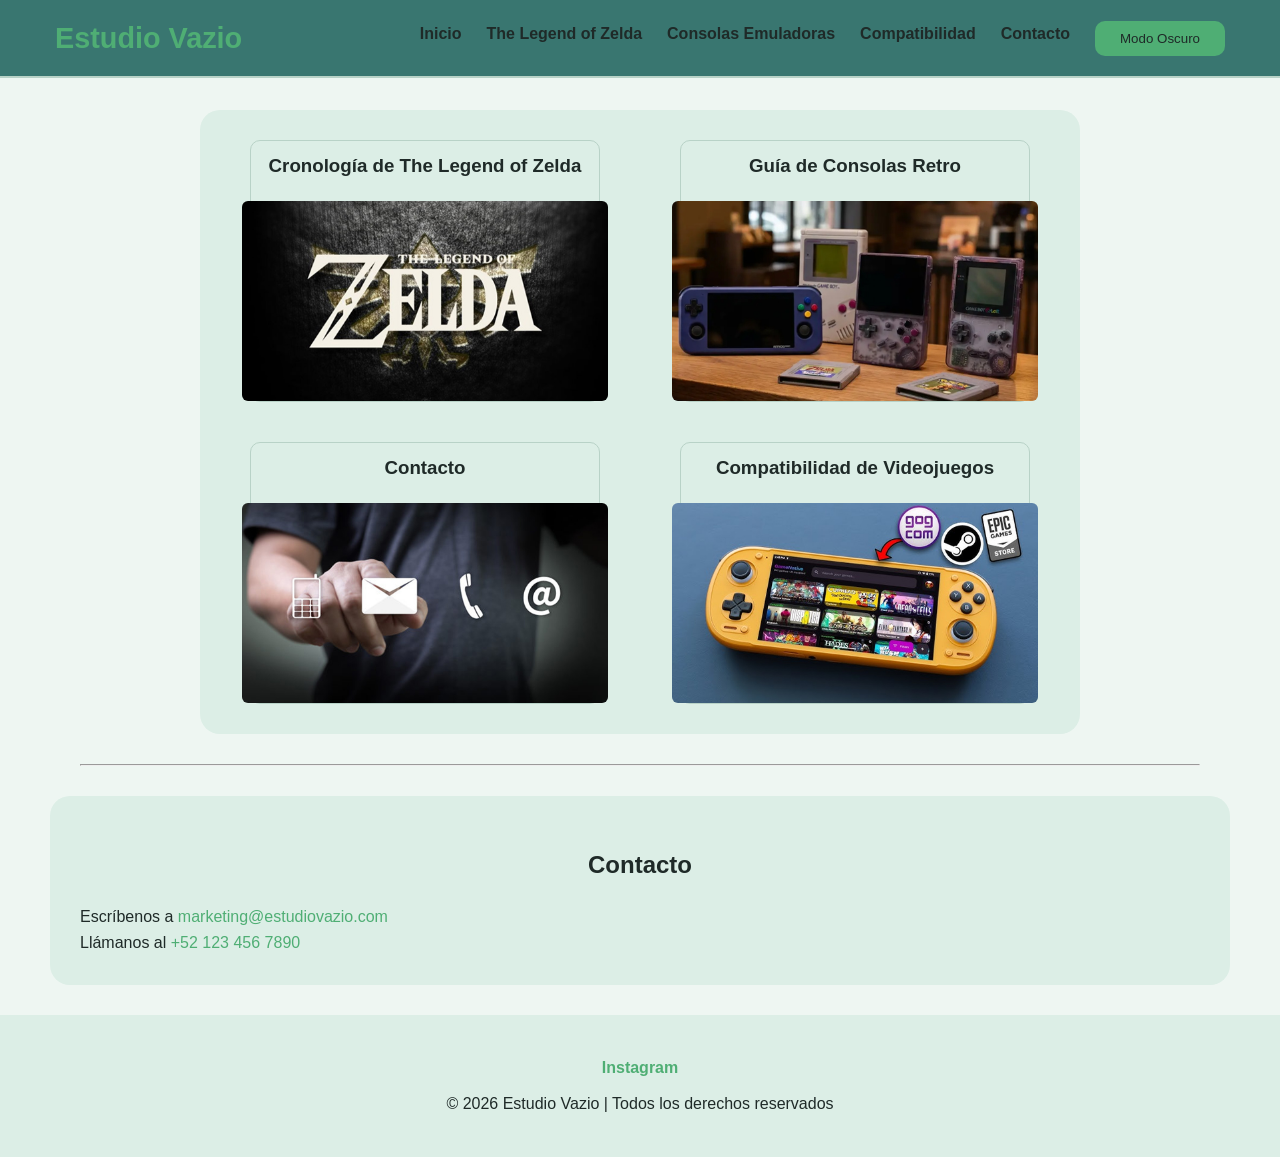
<file: public/index.html>
<!DOCTYPE html>
<html lang="en">

<head>
    <meta charset="UTF-8">
    <meta name="viewport" content="width=device-width, initial-scale=1.0">
    <link rel="stylesheet" href="CSS/estilos.css">
    <title>estudio vazio</title>
    
</head>

<body>
    <header>
        <button id="arriba">↑</button>
        <aside>
            <a href="index.html" aria-current="page"><h1>Estudio Vazio</h1></a>
            <!-- NAVEGACIÓN GLOBAL -->
            <nav aria-label="Navegación principal">
                <a href="index.html" aria-current="page">Inicio</a>
                <a href="cronologiaZelda.html">The Legend of Zelda</a>
                <a href="guiaDeConsolasRetro.html">Consolas Emuladoras</a>
                <a href="juegos.html">Compatibilidad</a>
                <a href="contacto.html">Contacto</a>
                <button id="modo" onclick="cambiarModo()">Modo Oscuro</button>
            </nav>
        </aside>
    </header>
    <script src="js/scriptModoOscuro.js"></script>
    <main>
        <section class="cartas">
            <a href=cronologiaZelda.html class="card"><h3>Cronología de The Legend of Zelda</h3>
            <img src="Imagenes/zelda.jpg" alt="Cronología de The Legend of Zelda" height="200"></a>
                
            <a href=guiaDeConsolasRetro.html class="card"><h3>Guía de Consolas Retro</h3>
            <img src="Imagenes/consolasRetro.jpg" alt="Guía de Consolas Retro" height="200"></a>

            <a href=contacto.html class="card"><h3>Contacto</h3>
            <img src="Imagenes/contacto.jpg" alt="Guía de Consolas Retro" height="200"></a>

            <a href=juegos.html class="card"><h3>Compatibilidad de Videojuegos</h3>
            <img src="Imagenes/compatibilidad.jpg" alt="Compatibilidad de videojuegos" height="200"></a>
        </section>
        <hr>

        <section id="enlaces">
            <aside>
                <h2>Contacto</h2>
                <p>
                    Escríbenos a
                    <a href="mailto:info@ejemplo.com?subject=Consulta&body=Hola">
                        marketing@estudiovazio.com
                    </a>
                </p>

                <p>
                    Llámanos al
                    <a href="tel:+521234567890">+52 123 456 7890</a>
                </p>
            </aside>
        </section>
    </main>

    <footer>
        <nav aria-label="Navegación del pie de página">
            <a href="https://www.instagram.com/p/B9NX8m5nA4o/" target="_blank" rel="external noopener">
                Instagram
            </a>
        </nav>

        <p>&copy; 2026 Estudio Vazio | Todos los derechos reservados</p>
    </footer>
    <script src="js/script.js"></script>
</body>

</html>
</file>
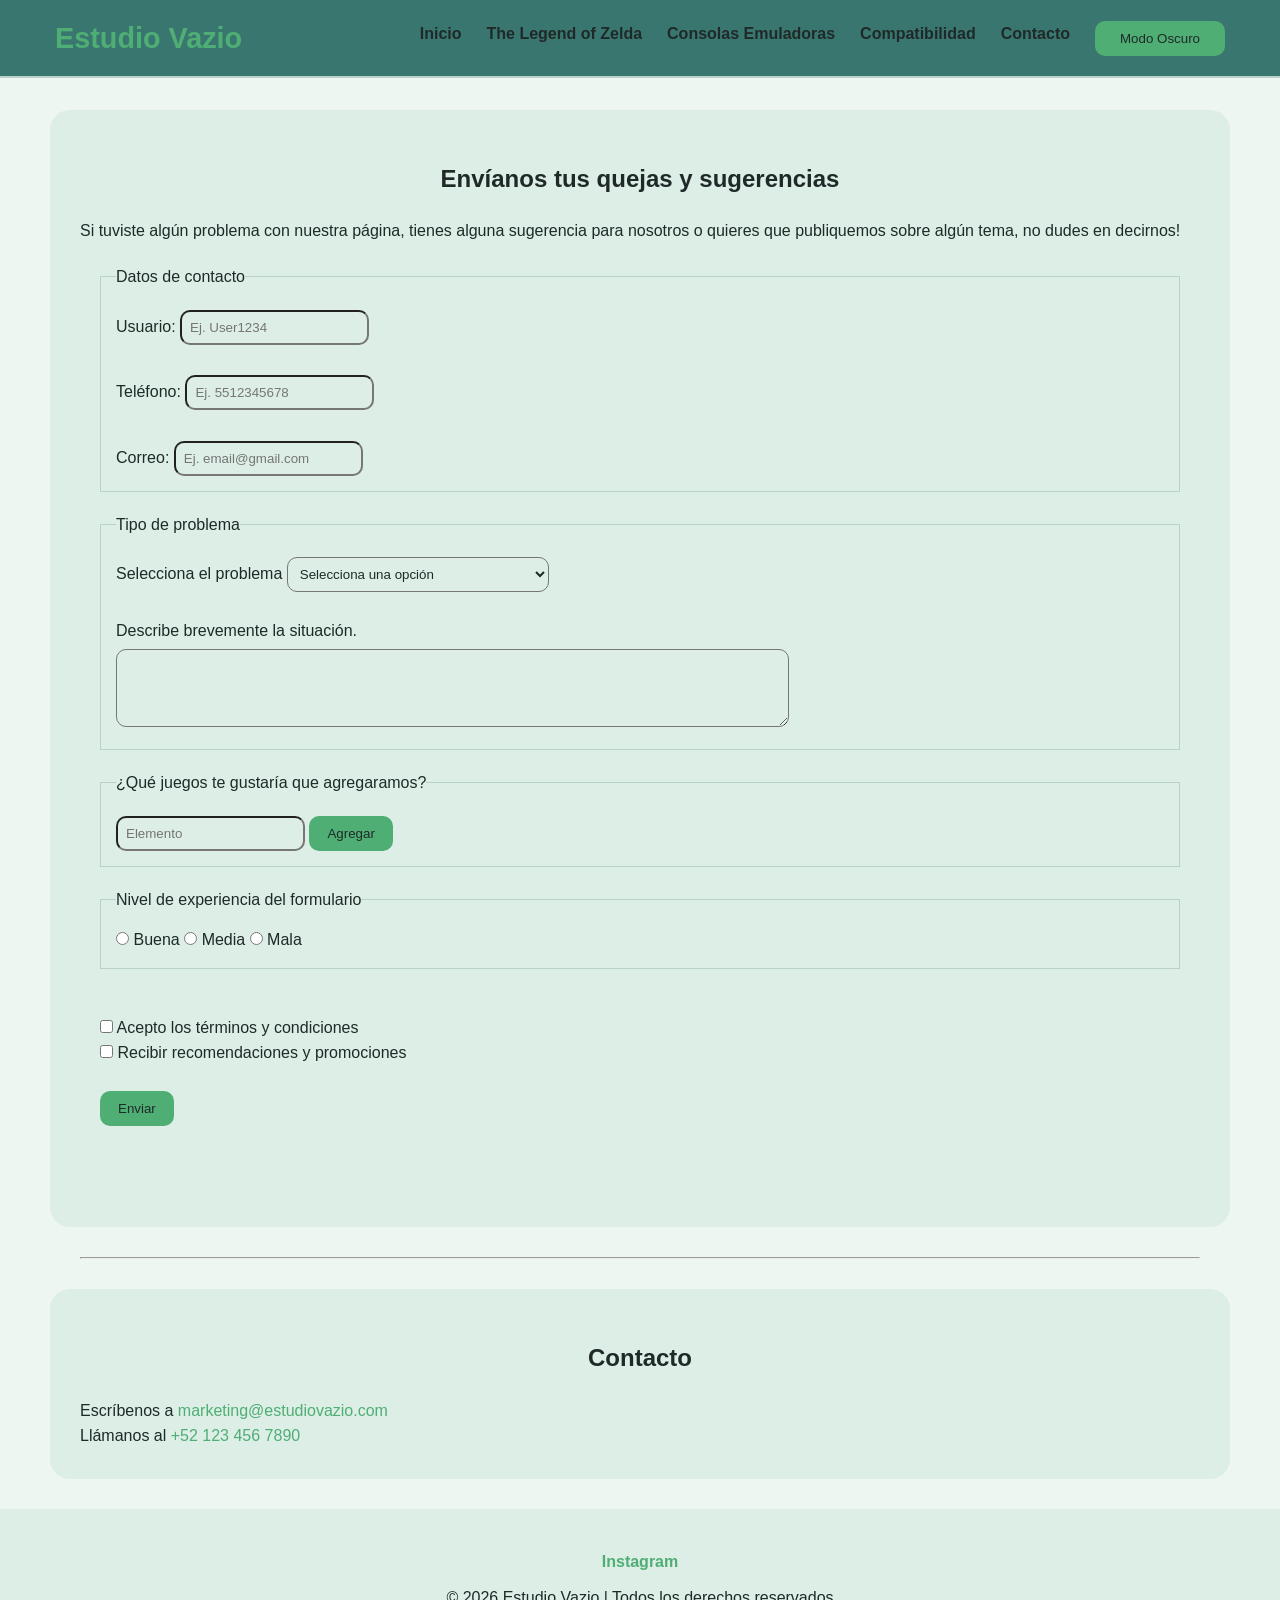
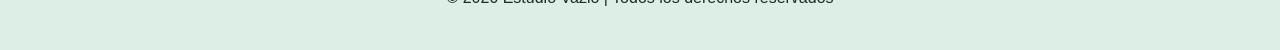
<file: public/contacto.html>
<!DOCTYPE html>
<html lang="en">

<head>
    <meta charset="UTF-8">
    <meta name="viewport" content="width=device-width, initial-scale=1.0">
    <link rel="stylesheet" href="CSS/estilos.css">
    <title>estudio vazio</title>
</head>

<body>
    <header>
        <button id="arriba">↑</button>
        <aside>
            <a href="index.html" aria-current="page"><h1>Estudio Vazio</h1></a>
            <!-- NAVEGACIÓN GLOBAL -->
            <nav aria-label="Navegación principal">
                <a href="index.html" aria-current="page">Inicio</a>
                <a href="cronologiaZelda.html">The Legend of Zelda</a>
                <a href="guiaDeConsolasRetro.html">Consolas Emuladoras</a>
                <a href="juegos.html">Compatibilidad</a>
                <a href="contacto.html">Contacto</a>
                <button id="modo" onclick="cambiarModo()">Modo Oscuro</button>
            </nav>
        </aside>
    </header>
    <script src="js/scriptModoOscuro.js"></script>
    <main>
        
        <section>
            <h2>Envíanos tus quejas y sugerencias</h2>
            <p>
                Si tuviste algún problema con nuestra página, tienes alguna sugerencia para nosotros o quieres que publiquemos sobre algún tema, no dudes en decirnos!
            </p>
            <form action="#" method="post" id="formulario">
                <fieldset>
                    <legend>Datos de contacto</legend>
                    <label for="nombre">Usuario:</label>
                    <input type="text" id="nombre" name="nombre" placeholder="Ej. User1234">
                    <br><br>
                    <label for="telefono">Teléfono:</label>
                    <input type="tel" id="telefono" name="telefono"
                        placeholder="Ej. 5512345678" inputmode="numeric">
                    <br><br>
                    <label for="correo">Correo:</label>
                    <input id="correo" name="correo" placeholder="Ej. email@gmail.com">
                    <br>
                </fieldset>
                <fieldset>
                    <legend>Tipo de problema</legend>
                    <label for="nivel">Selecciona el problema</label>
                    <select id="nivel" name="nivel">
                        <option value="">Selecciona una opción</option>
                        <option value="errores">Errores gramaticales</option>
                        <option value="enlacesfaltantes">Botones o enlaces no funcionan</option>
                        <option value="temanuevo">Quiero que hablen sobre algo</option>
                        <option value="infomal">Información erronea o desactualizada</option>
                        <option value="otro">Otro</option>
                    </select>
                    <br><br>
                    <label for="comentario">Describe brevemente la situación.</label>
                    <br>
                    <textarea id="comentario" name="comentario" rows="4" cols="80"></textarea>
                    <!--
                    <br><br>
                    <label for="foto">Sube una foto:</label>
                    <input type="file" id="foto" name="foto" accept="Formularios/Imagenes/*" capture="environment">
                    -->
                    <br>
                </fieldset>
                <fieldset>
                    <legend>¿Qué juegos te gustaría que agregaramos?</legend>
                    <input type="text" id="tarea" placeholder="Elemento">
                    <button type="button" onclick="agregar()">Agregar</button>
                    <ul id="list"></ul>
                </fieldset>
                <fieldset>
                    <legend>Nivel de experiencia del formulario</legend>
                    <input type="radio" id="buena" name="experiencia" value="buena">
                    <label for="buena">Buena</label>
                    <input type="radio" id="media" name="experiencia" value="media">
                    <label for="media">Media</label>
                    <input type="radio" id="mala" name="experiencia" value="mala">
                    <label for="mala">Mala</label>
                    <br>
                </fieldset>
                <br>
                <input type="checkbox" id="terminos" name="terminos" required>
                <label for="terminos">Acepto los términos y condiciones</label>
                <br>
                <input type="checkbox" id="promo" name="promo" >
                <label for="promo">Recibir recomendaciones y promociones</label>
                <br><br>
                <button type="submit">Enviar</button>
                <br><br>
                <p id="mensaje"></p>
                <br>
            </form>
        </section>
        <hr>
        <section id="enlaces">
            <aside>
                <h2>Contacto</h2>
                <p>
                    Escríbenos a
                    <a href="mailto:info@ejemplo.com?subject=Consulta&body=Hola">
                        marketing@estudiovazio.com
                    </a>
                </p>

                <p>
                    Llámanos al
                    <a href="tel:+521234567890">+52 123 456 7890</a>
                </p>
            </aside>
        </section>
    </main>
    <footer>
        <nav aria-label="Navegación del pie de página">
            <a href="https://www.instagram.com/p/B9NX8m5nA4o/" target="_blank" rel="external noopener">
                Instagram
            </a>
        </nav>

        <p>&copy; 2026 Estudio Vazio | Todos los derechos reservados</p>
    </footer>
    <script src="js/script.js"></script>
    <script src="js/app.js"></script>
</body>
</html>
</file>
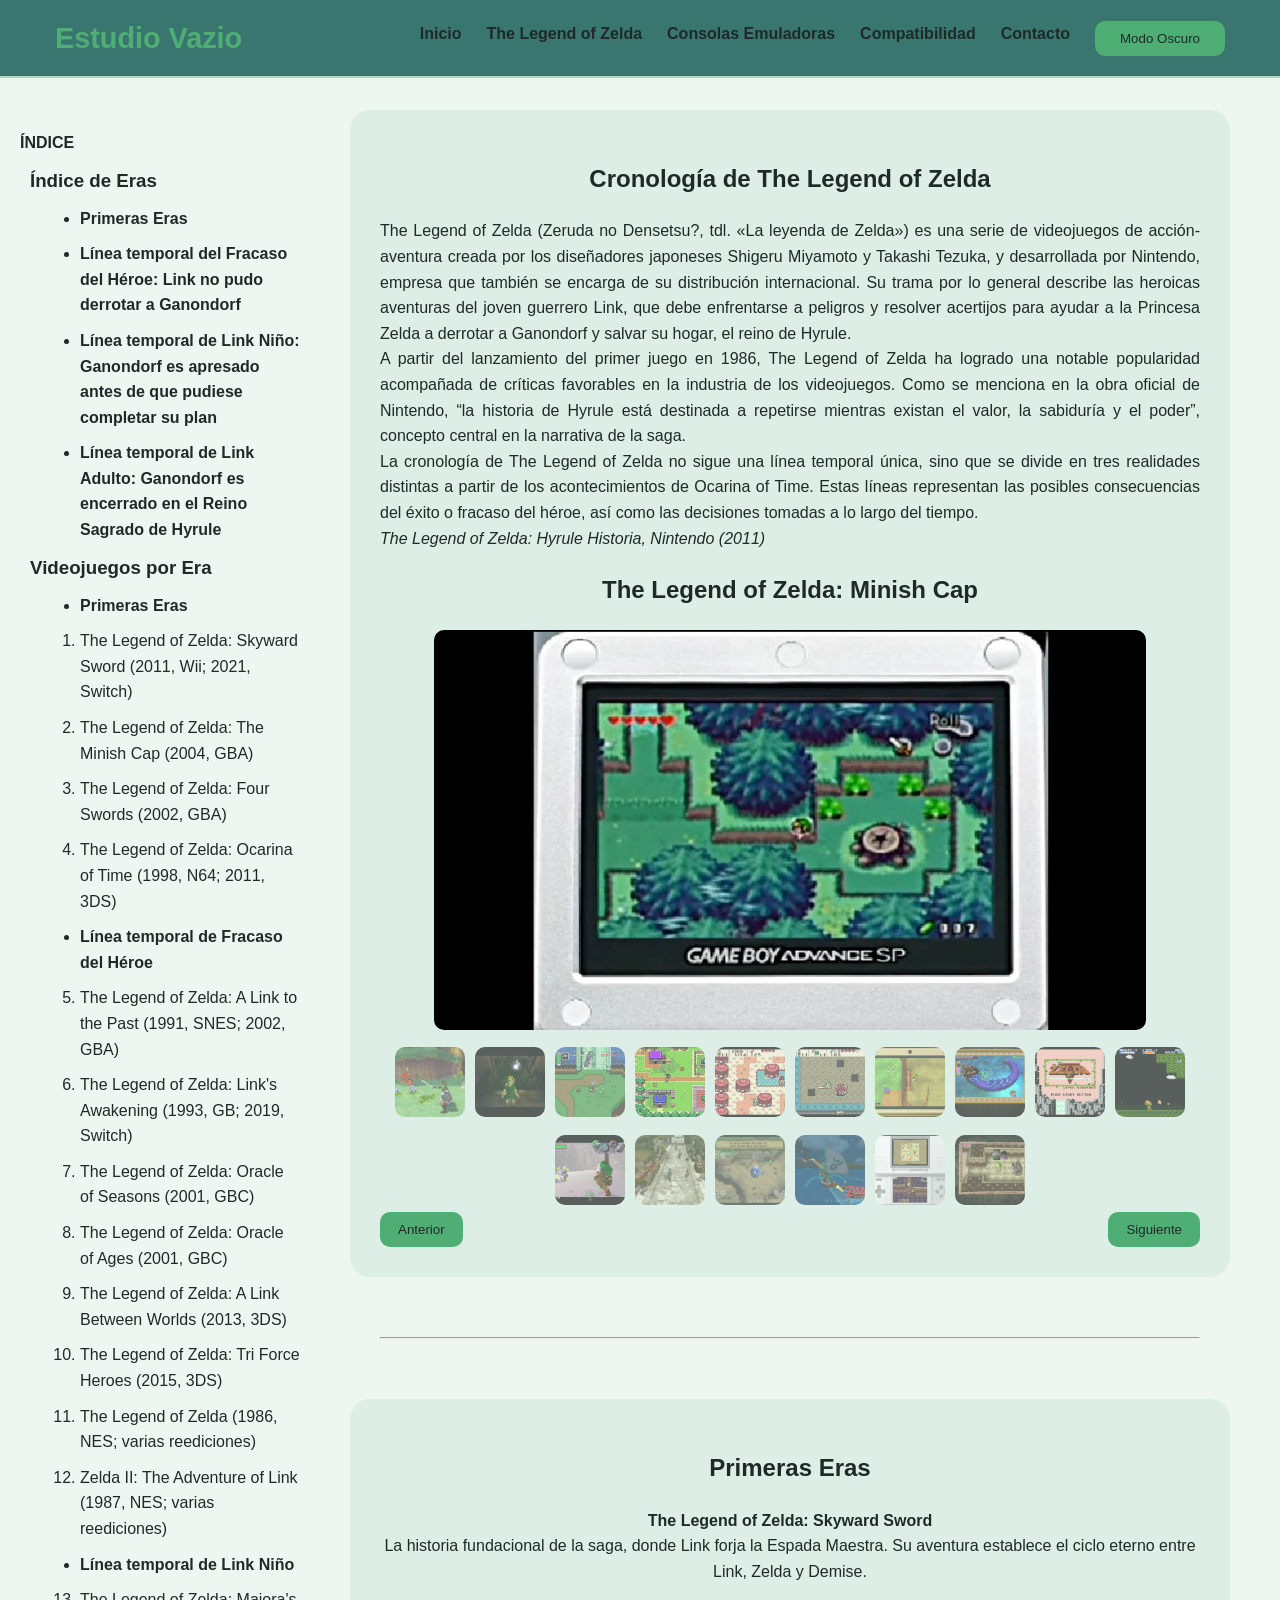
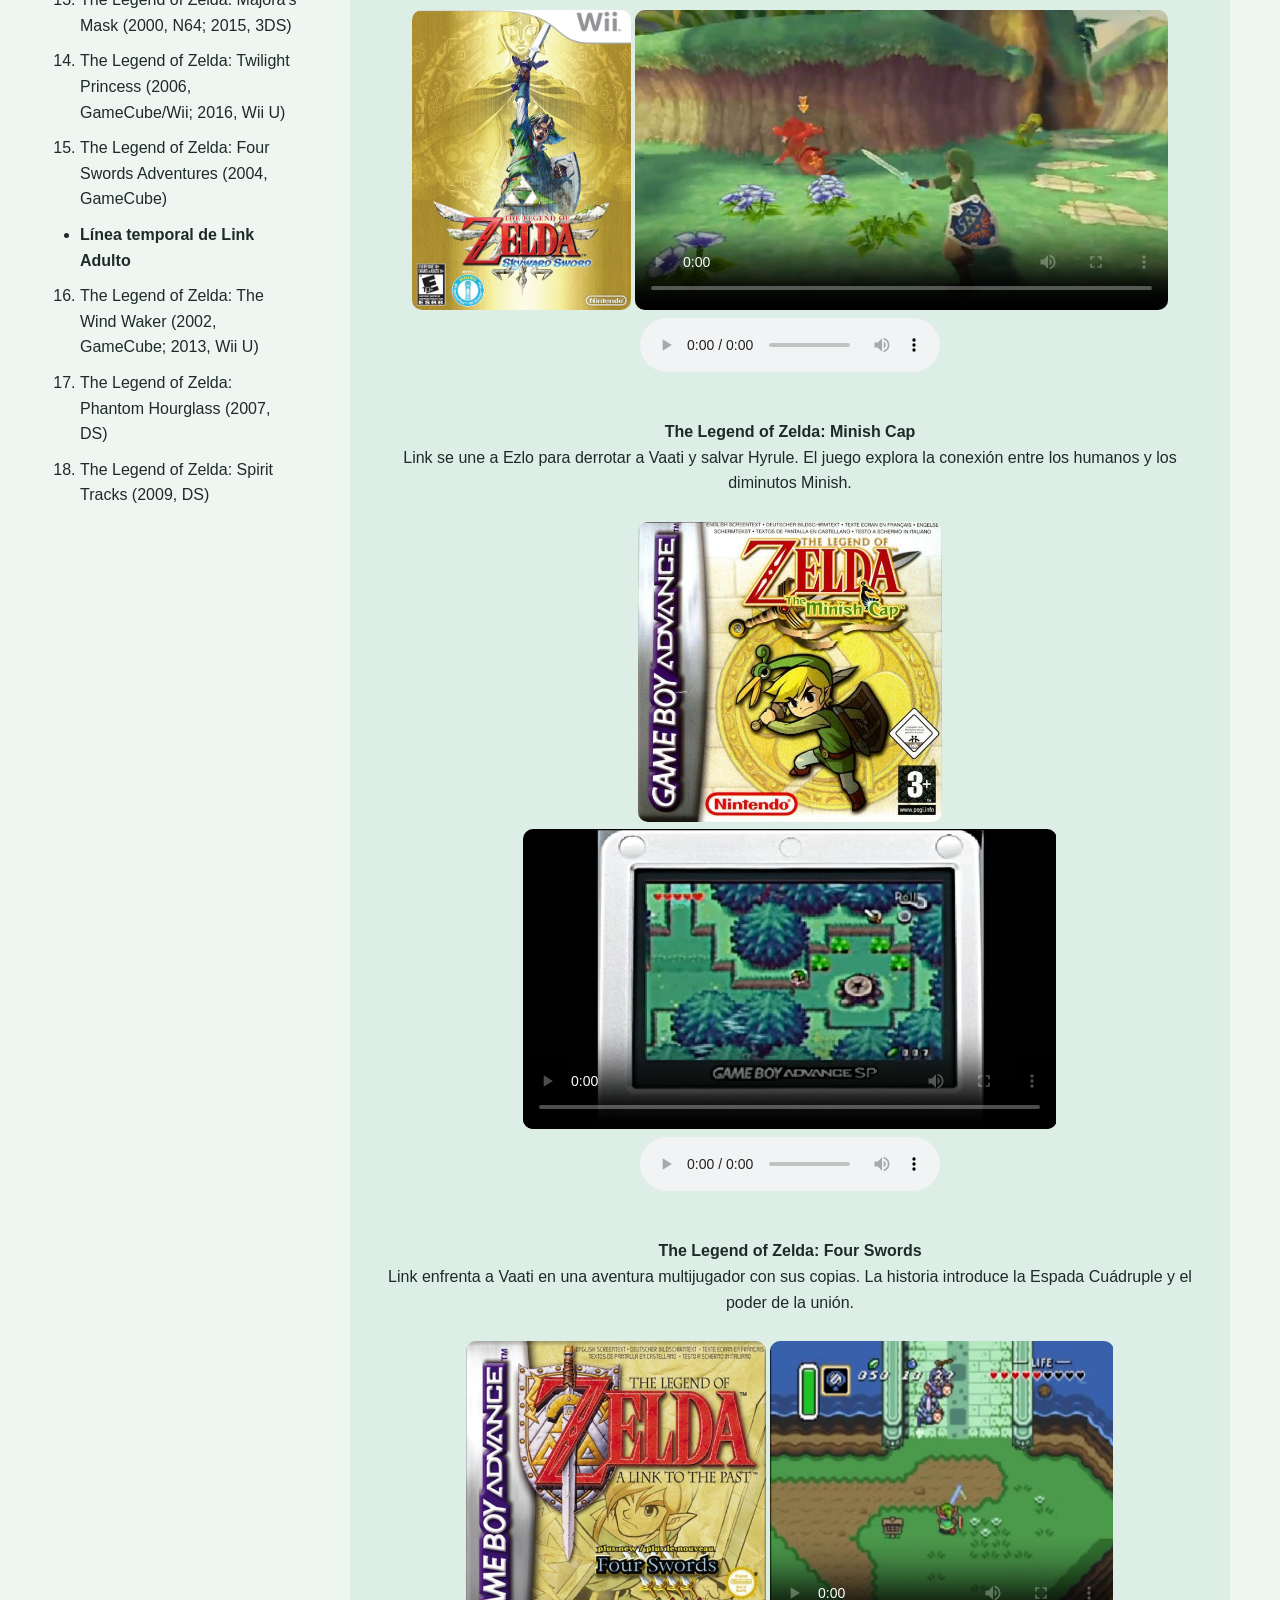
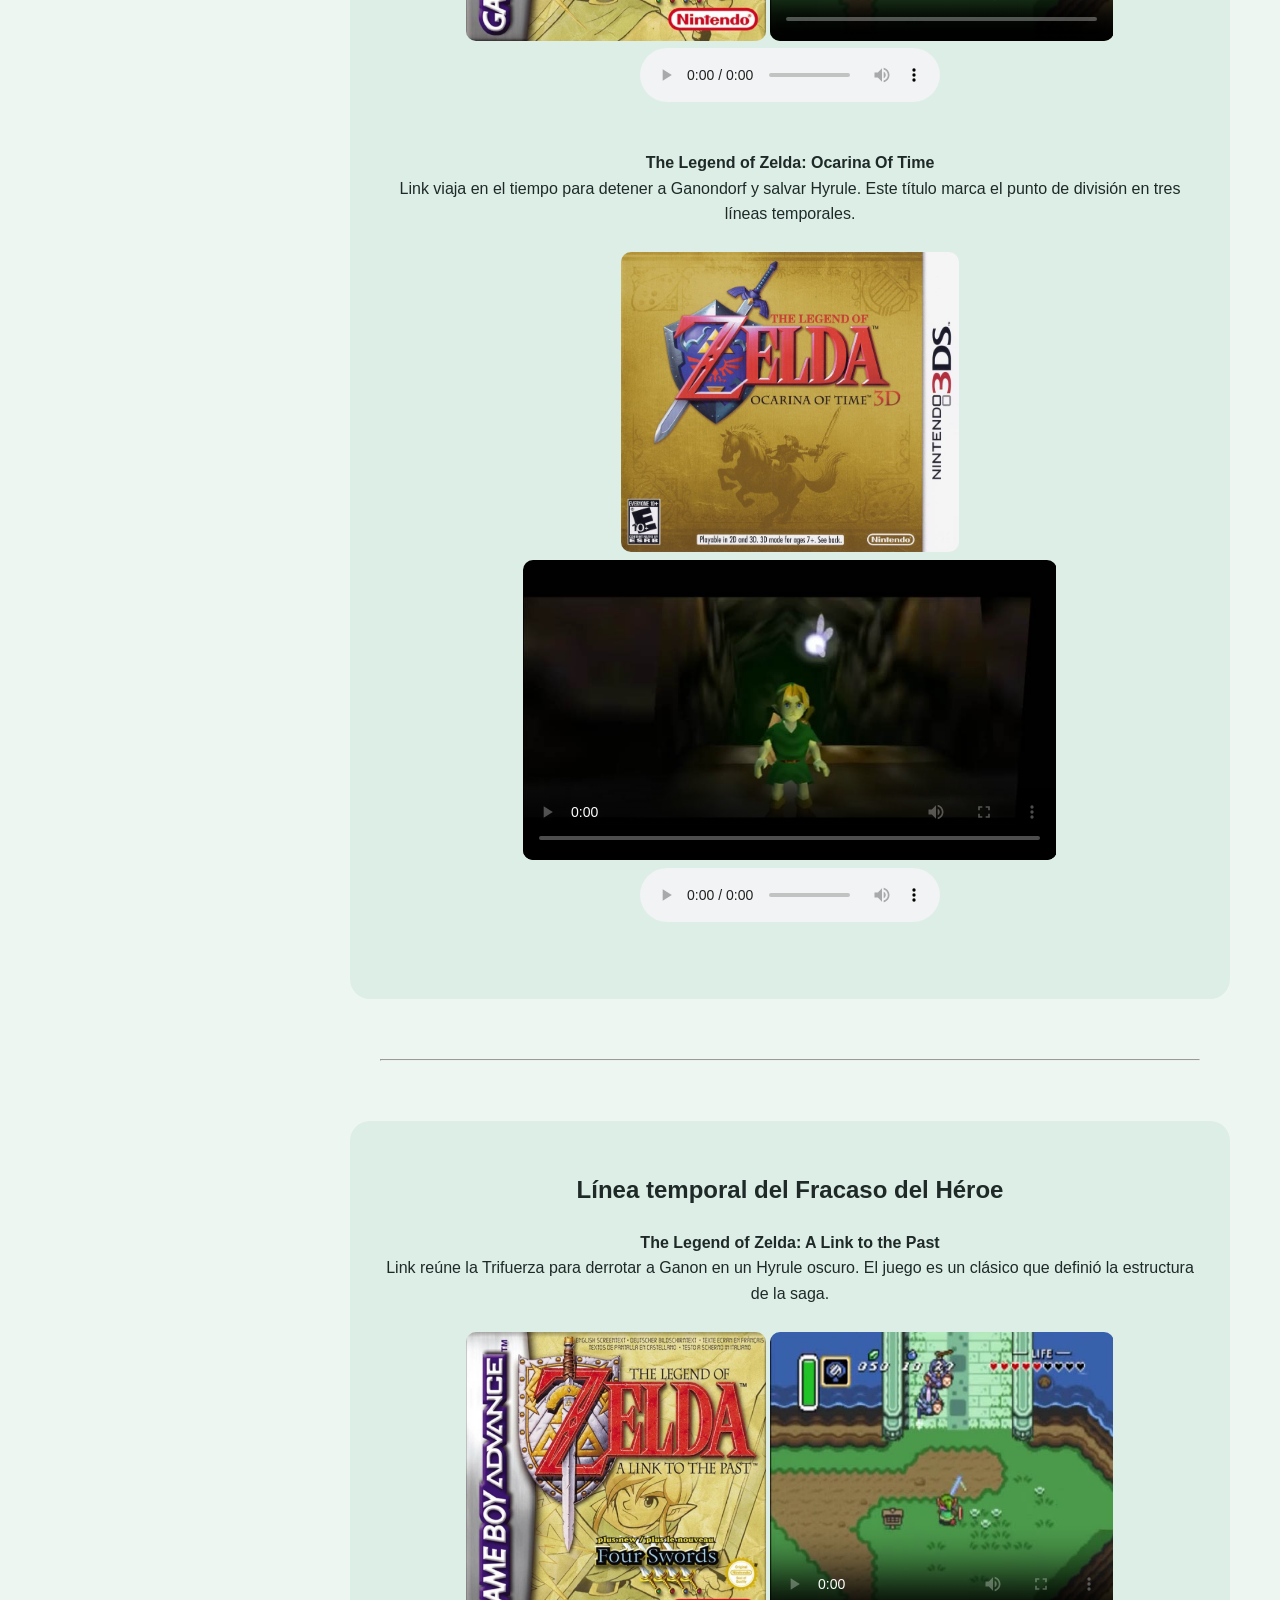
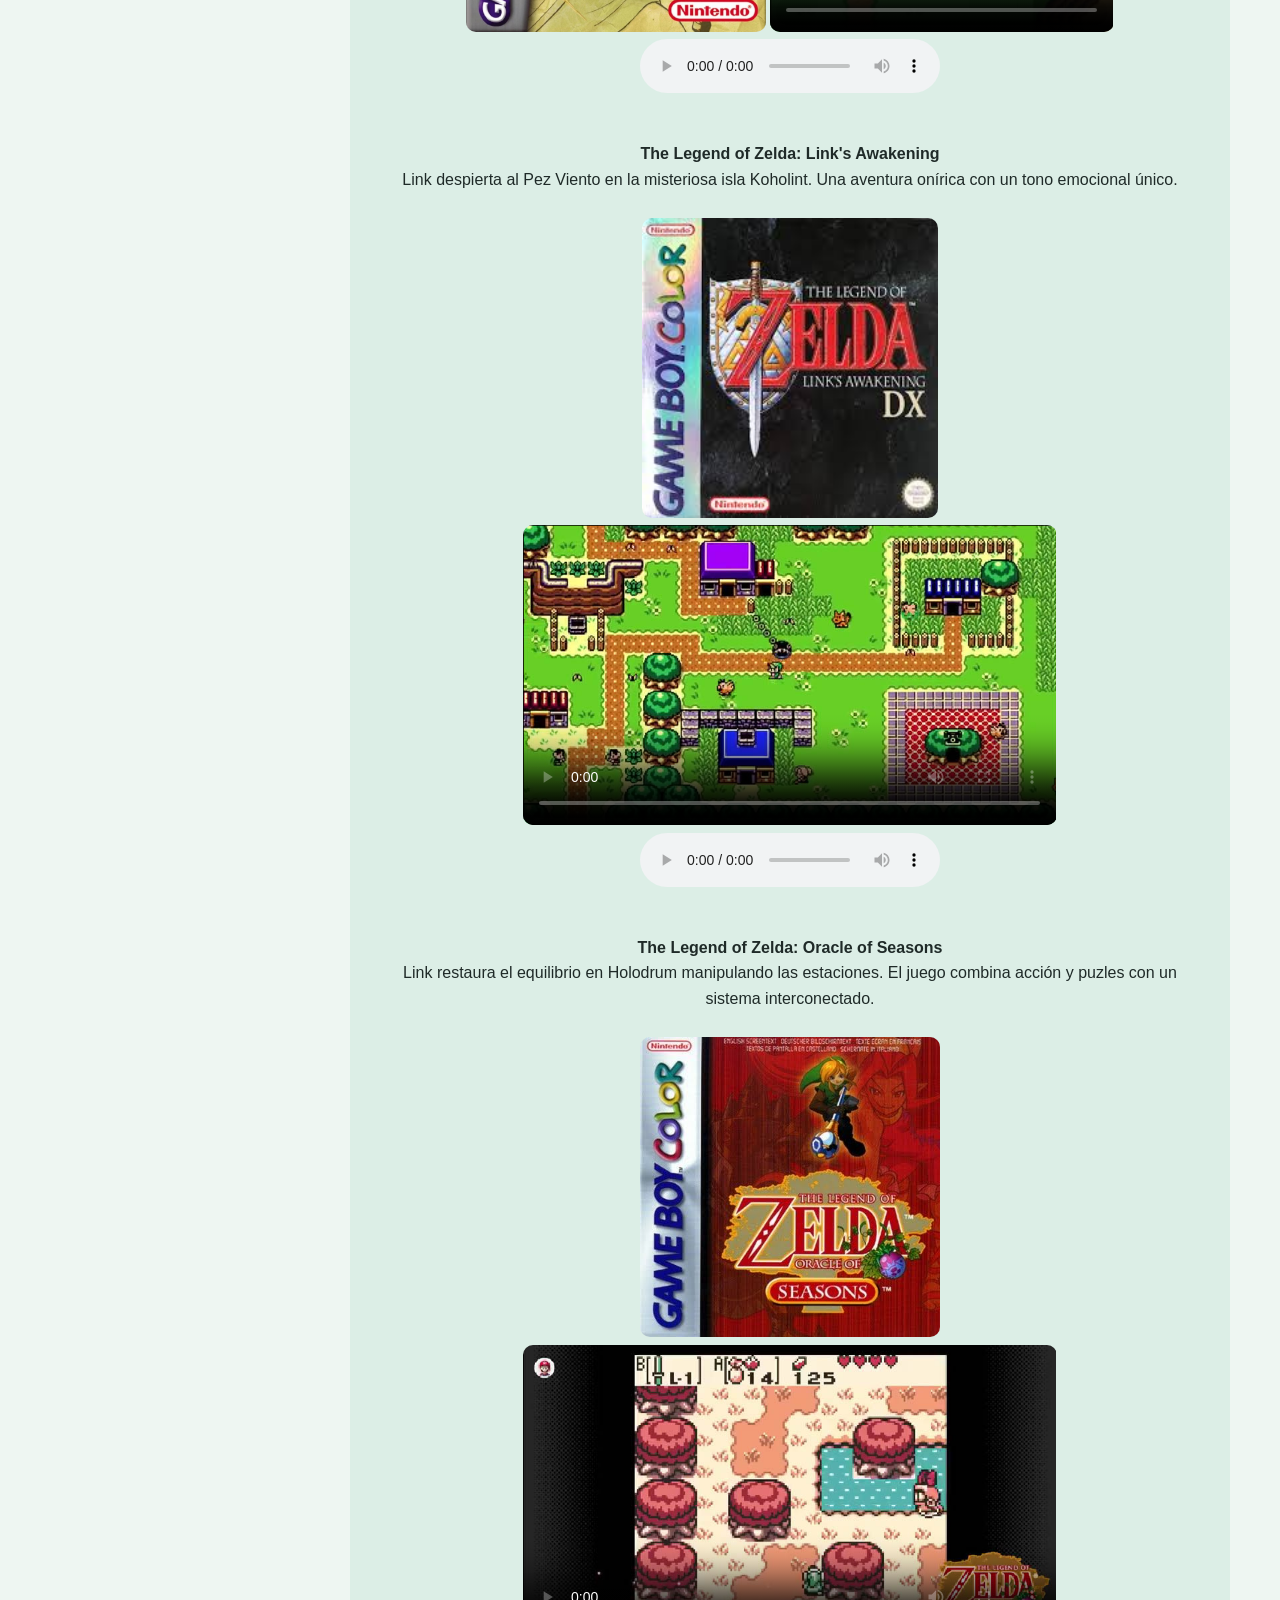
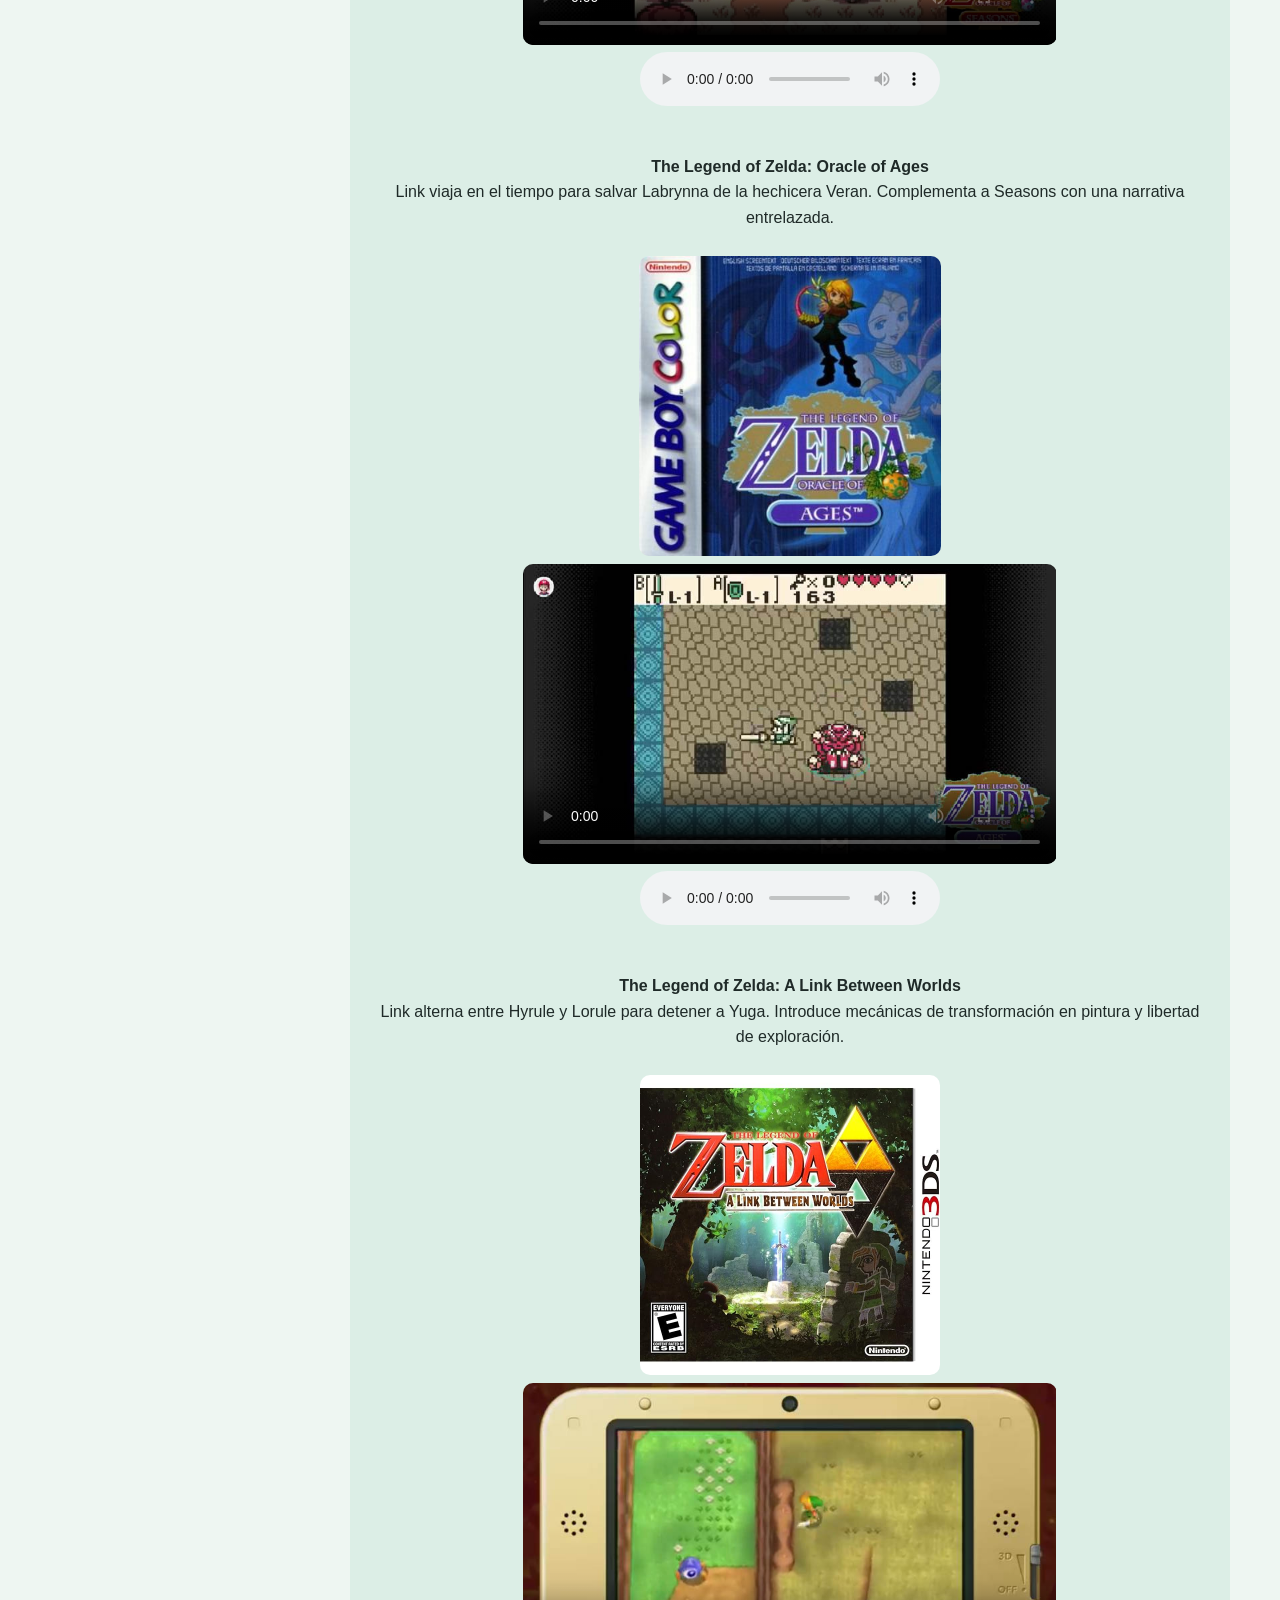
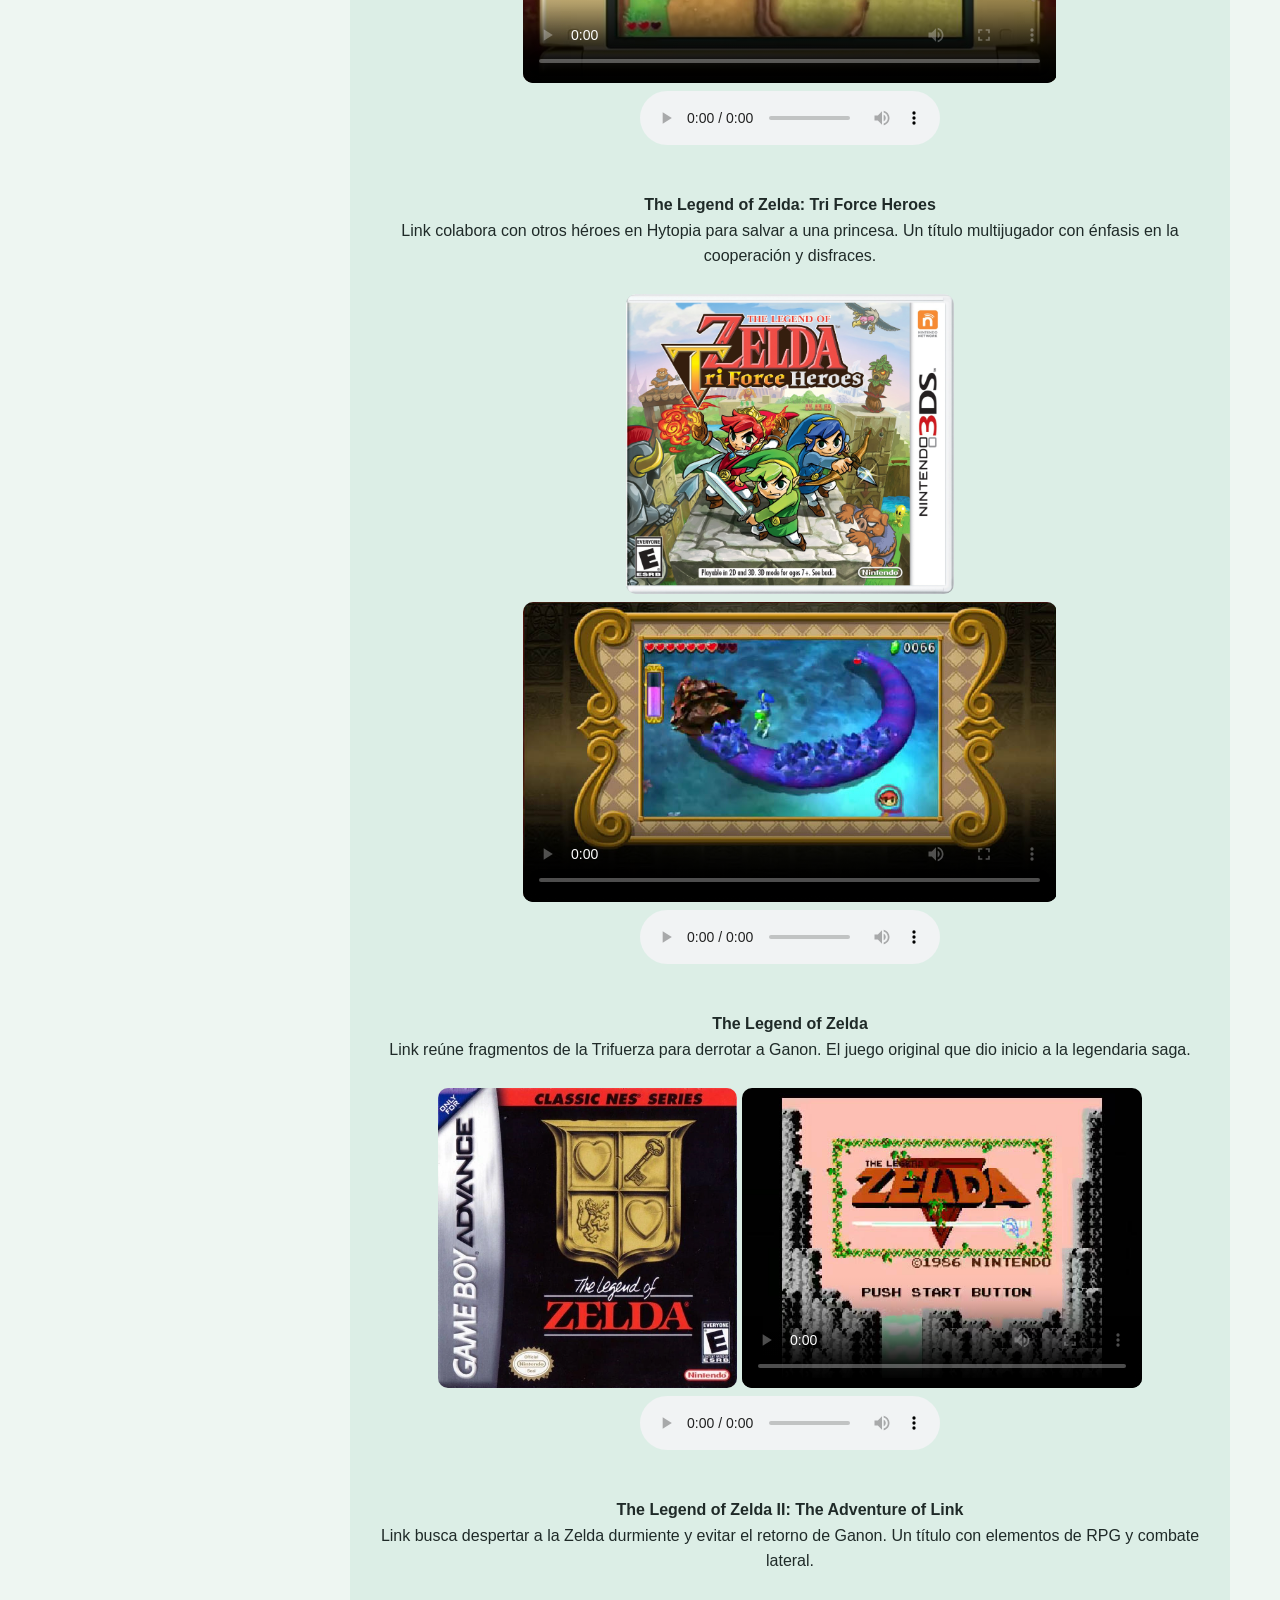
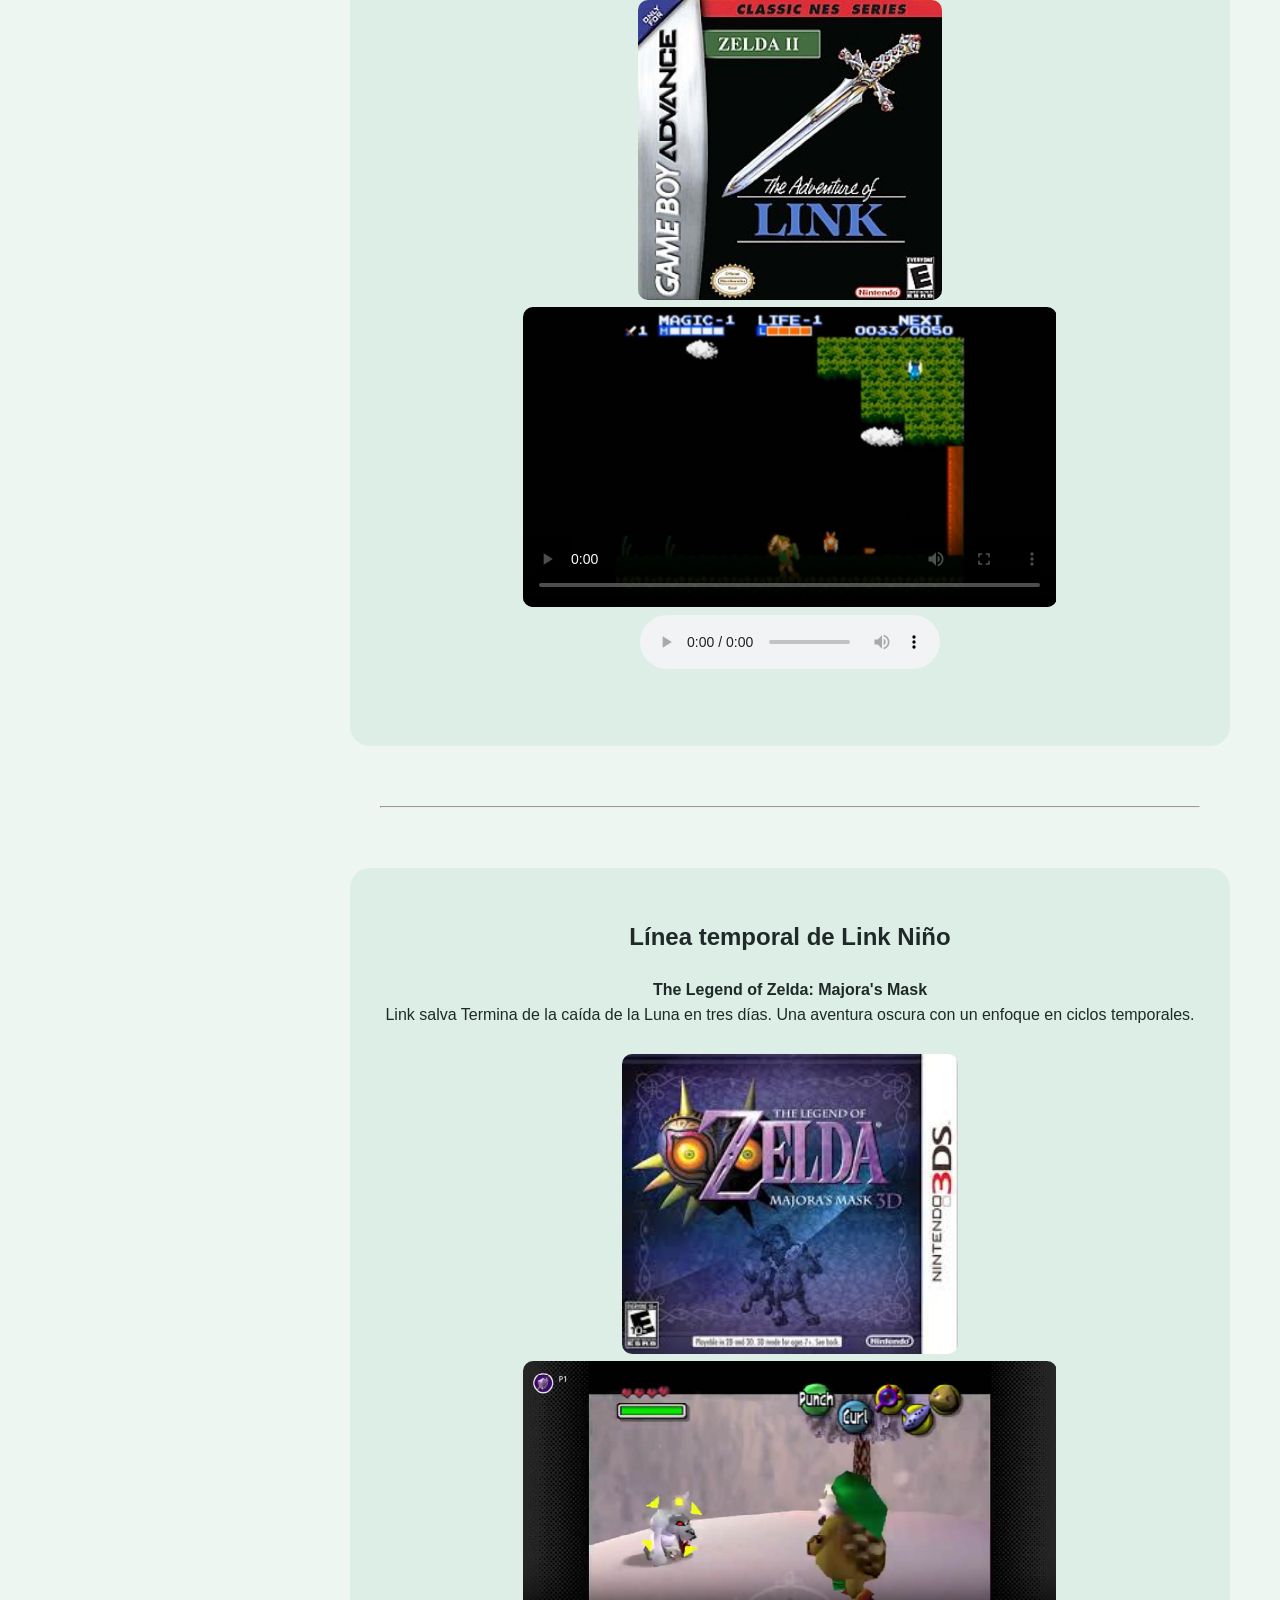
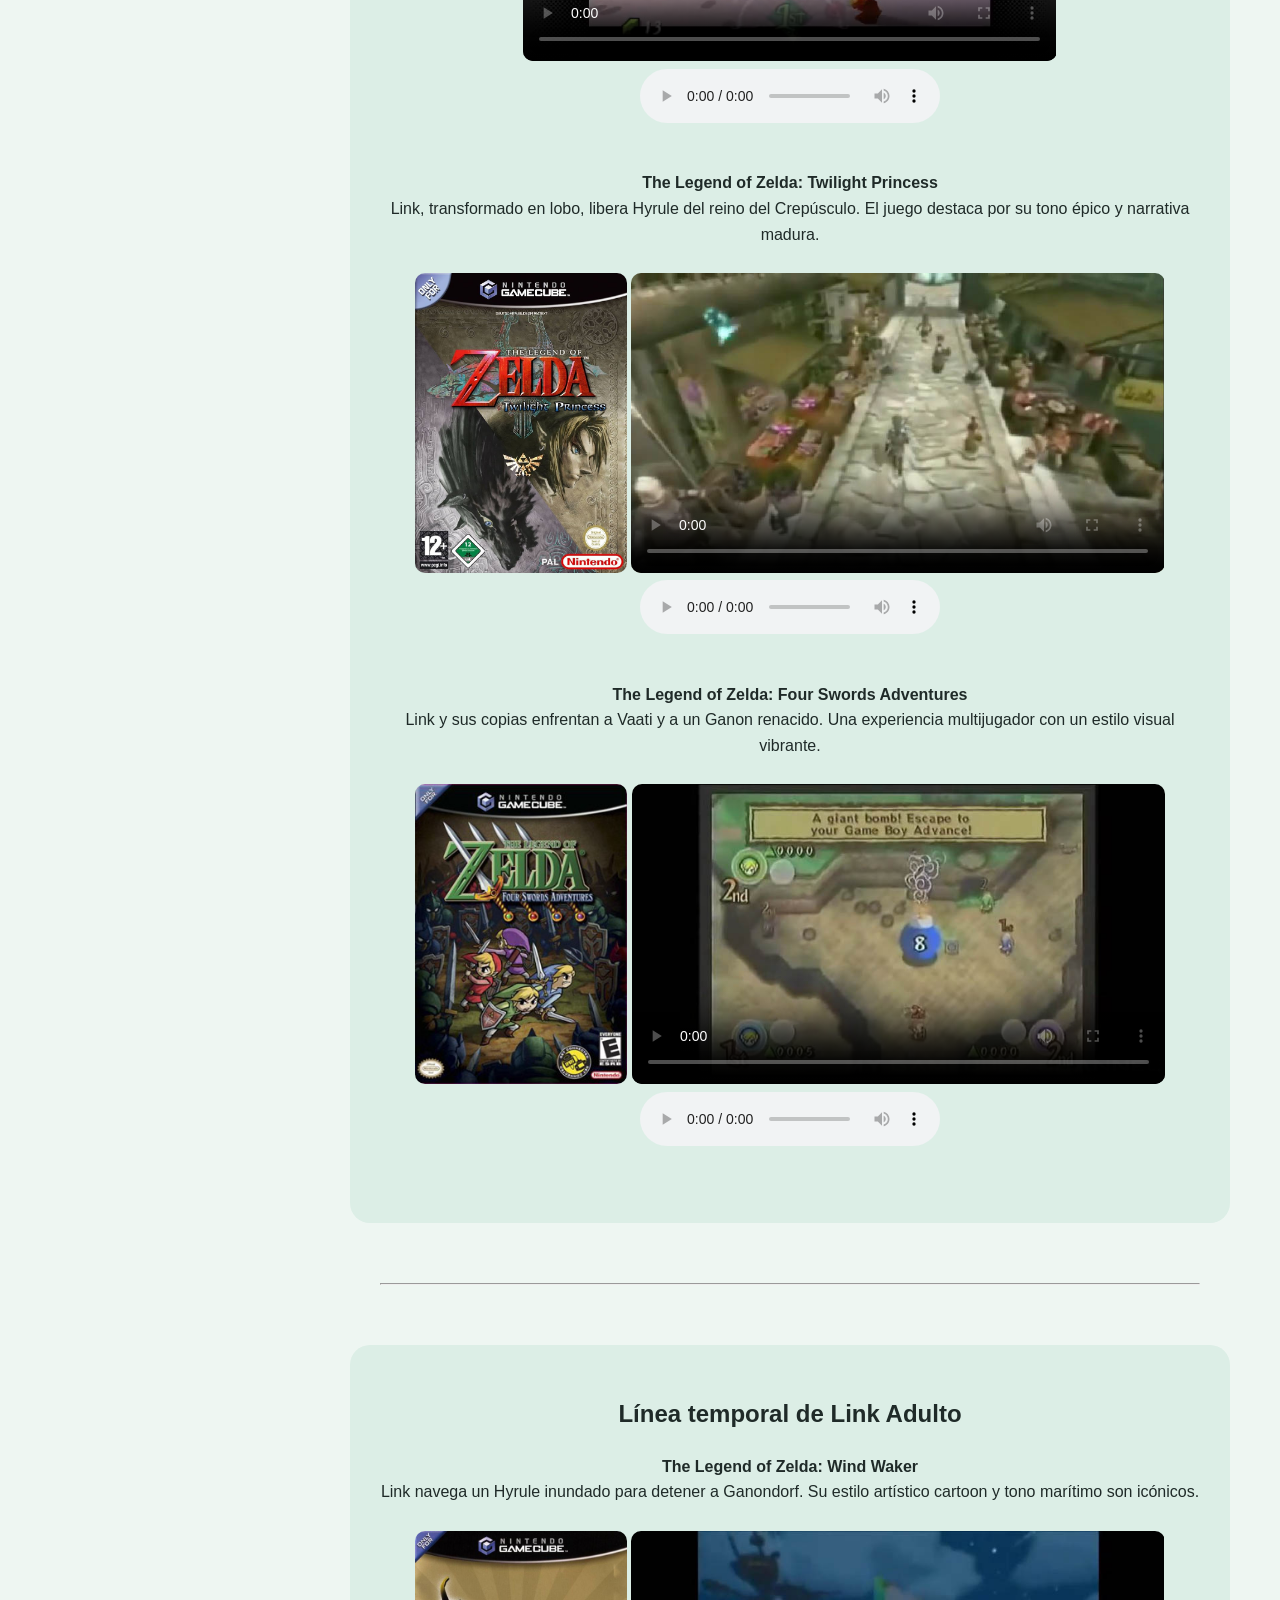
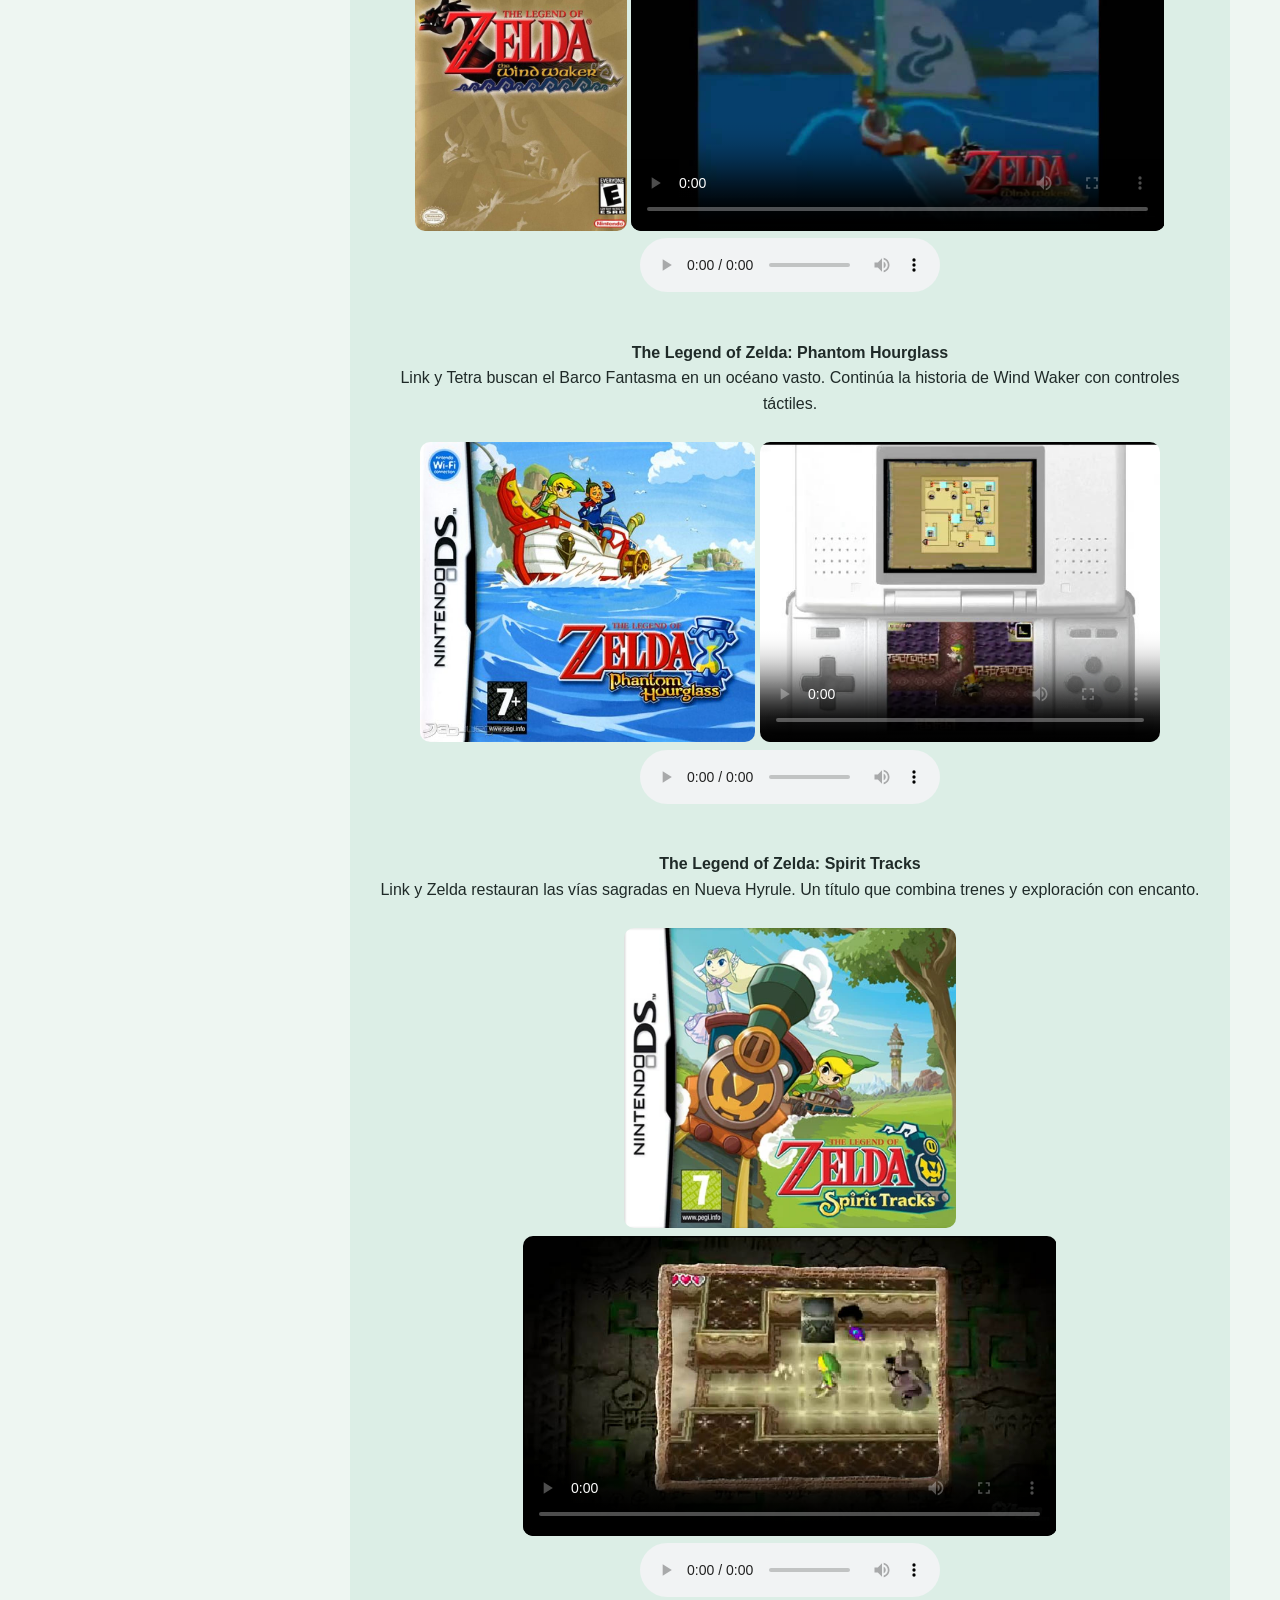
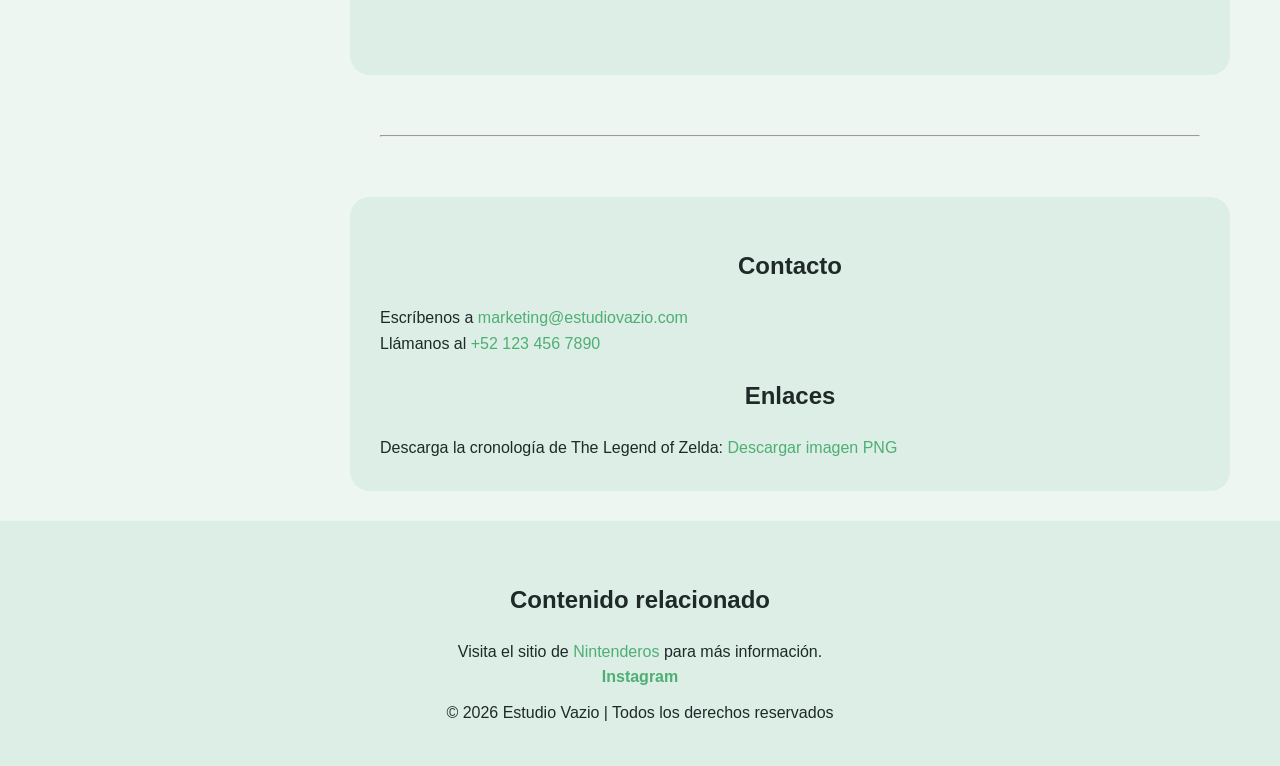
<file: public/cronologiaZelda.html>
<!DOCTYPE html>
<html lang="en">

<head>
    <meta charset="UTF-8">
    <meta name="viewport" content="width=device-width, initial-scale=1.0">
    <link rel="stylesheet" href="CSS/estilos.css">
    <title>Cronología de The Legend of Zelda</title>
</head>

<body>
    <header>
        <button id="arriba">↑</button>
        <aside>
            <a href="index.html" aria-current="page"><h1>Estudio Vazio</h1></a>
            <!-- NAVEGACIÓN GLOBAL -->
            <nav aria-label="Navegación principal">
                <a href="index.html" aria-current="page">Inicio</a>
                <a href="cronologiaZelda.html">The Legend of Zelda</a>
                <a href="guiaDeConsolasRetro.html">Consolas Emuladoras</a>
                <a href="juegos.html">Compatibilidad</a>
                <a href="contacto.html">Contacto</a>
                <button id="modo" onclick="cambiarModo()">Modo Oscuro</button>
            </nav>
        </aside>
    </header>
    <script src="js/scriptModoOscuro.js"></script>
    <main class="zelda">
        <!-- ÍNDICE DE LA PÁGINA -->
        <nav aria-labelledby="tocTitle">
            <p id="tocTitle"><strong>ÍNDICE</strong></p>

            <h3>Índice de Eras</h3>
            <ul>
                <li><a href="#primerasEras">Primeras Eras</a></li>
                <li><a href="#fracaso">Línea temporal del Fracaso del Héroe: Link no pudo derrotar a Ganondorf</a></li>
                <li><a href="#niño">Línea temporal de Link Niño: Ganondorf es apresado antes de que pudiese completar su
                        plan</a></li>
                <li><a href="#adulto">Línea temporal de Link Adulto: Ganondorf es encerrado en el Reino Sagrado de
                        Hyrule</a></li>
            </ul>

            <h3>Videojuegos por Era</h3>
            <ul>
                <li><a href="#primerasEras">Primeras Eras</a></li>
                <ol>
                    <li value="1">The Legend of Zelda: Skyward Sword (2011, Wii; 2021, Switch)</li>
                    <li>The Legend of Zelda: The Minish Cap (2004, GBA)</li>
                    <li>The Legend of Zelda: Four Swords (2002, GBA)</li>
                    <li>The Legend of Zelda: Ocarina of Time (1998, N64; 2011, 3DS)</li>
                </ol>
                <li><a href="#fracaso">Línea temporal de Fracaso del Héroe</a></li>
                <ol>
                    <li value="5">The Legend of Zelda: A Link to the Past (1991, SNES; 2002, GBA)</li>
                    <li>The Legend of Zelda: Link's Awakening (1993, GB; 2019, Switch)</li>
                    <li>The Legend of Zelda: Oracle of Seasons (2001, GBC)</li>
                    <li>The Legend of Zelda: Oracle of Ages (2001, GBC)</li>
                    <li>The Legend of Zelda: A Link Between Worlds (2013, 3DS)</li>
                    <li>The Legend of Zelda: Tri Force Heroes (2015, 3DS)</li>
                    <li>The Legend of Zelda (1986, NES; varias reediciones)</li>
                    <li>Zelda II: The Adventure of Link (1987, NES; varias reediciones)</li>
                </ol>
                <li><a href="#niño">Línea temporal de Link Niño</a></li>
                <ol>
                    <li value="13">The Legend of Zelda: Majora's Mask (2000, N64; 2015, 3DS)</li>
                    <li>The Legend of Zelda: Twilight Princess (2006, GameCube/Wii; 2016, Wii U)</li>
                    <li>The Legend of Zelda: Four Swords Adventures (2004, GameCube)</li>
                </ol>
                <li><a href="#adulto">Línea temporal de Link Adulto</a></li>
                <ol>
                    <li value="16">The Legend of Zelda: The Wind Waker (2002, GameCube; 2013, Wii U)</li>
                    <li>The Legend of Zelda: Phantom Hourglass (2007, DS)</li>
                    <li>The Legend of Zelda: Spirit Tracks (2009, DS)</li>
                </ol>
            </ul>
        </nav>

        <section>
            <h2>
                Cronología de The Legend of Zelda
            </h2>
            <p>
                The Legend of Zelda (Zeruda no Densetsu?, tdl. «La leyenda de Zelda») es una serie de videojuegos de
                acción-aventura creada por los diseñadores japoneses Shigeru Miyamoto y Takashi Tezuka, y desarrollada por
                Nintendo, empresa que también se encarga de su distribución internacional. Su trama por lo general describe
                las heroicas aventuras del joven guerrero Link, que debe enfrentarse a peligros y resolver acertijos para
                ayudar a la Princesa Zelda a derrotar a Ganondorf y salvar su hogar, el reino de Hyrule.
            </p>
            <p>
                A partir del lanzamiento del primer juego en 1986, The Legend of Zelda ha logrado una notable popularidad
                acompañada de críticas favorables en la industria de los videojuegos. Como se menciona en la obra oficial de
                Nintendo,
                <q>la historia de Hyrule está destinada a repetirse mientras existan el valor, la sabiduría y el poder</q>,
                concepto central en la narrativa de la saga.
            </p>
    
            <blockquote cite="https://www.amazon.com.mx/Legend-Zelda-Hyrule-Historia/dp/1616550414">
                <p>
                    La cronología de The Legend of Zelda no sigue una línea temporal única, sino que se divide en tres
                    realidades
                    distintas a partir de los acontecimientos de Ocarina of Time. Estas líneas representan las posibles
                    consecuencias
                    del éxito o fracaso del héroe, así como las decisiones tomadas a lo largo del tiempo.
                </p>
                <cite>The Legend of Zelda: Hyrule Historia, Nintendo (2011)</cite>
            </blockquote>

            <div class="contenedor">
                <div class="tarjeta activa">
                    <h2>The Legend of Zelda: Skyward Sword</h2>
                    <img src="ZeldaRecursos/Videos/miniaturas/skywardSword.jpg">
                </div>
                <div class="tarjeta">
                    <h2>The Legend of Zelda: Minish Cap</h2>
                    <img src="ZeldaRecursos/Videos/miniaturas/minishCap.jpg">
                </div>
                <div class="tarjeta">
                    <h2>The Legend of Zelda: Ocarina of Time</h2>
                    <img src="ZeldaRecursos/Videos/miniaturas/ocarinaOfTime.jpg">
                </div>
                <div class="tarjeta">
                    <h2>The Legend of Zelda: A Link to the Past</h2>
                    <img src="ZeldaRecursos/Videos/miniaturas/aLinkToThePast.jpg">
                </div>
                <div class="tarjeta">
                    <h2>The Legend of Zelda: Link's Awakening</h2>
                    <img src="ZeldaRecursos/Videos/miniaturas/linksAwakening.jpg">
                </div>
                <div class="tarjeta">
                    <h2>The Legend of Zelda: Oracle of Seasons</h2>
                    <img src="ZeldaRecursos/Videos/miniaturas/oracleOfSeasons.jpg">
                </div>
                <div class="tarjeta">
                    <h2>The Legend of Zelda: Oracle of Ages</h2>
                    <img src="ZeldaRecursos/Videos/miniaturas/oracleOfAges.jpg">
                </div>
                <div class="tarjeta">
                    <h2>The Legend of Zelda: A Link Between Worlds</h2>
                    <img src="ZeldaRecursos/Videos/miniaturas/aLinkBetweenWorlds.jpg">
                </div>
                <div class="tarjeta">
                    <h2>The Legend of Zelda: Tri Force Heroes</h2>
                    <img src="ZeldaRecursos/Videos/miniaturas/triForceHeroes.jpg">
                </div>
                <div class="tarjeta">
                    <h2>The Legend of Zelda</h2>
                    <img src="ZeldaRecursos/Videos/miniaturas/zelda.jpg">
                </div>
                <div class="tarjeta">
                    <h2>Zelda II: The Adventure of Link</h2>
                    <img src="ZeldaRecursos/Videos/miniaturas/zelda2.jpg">
                </div>
                <div class="tarjeta">
                    <h2>The Legend of Zelda: Majora's Mask</h2>
                    <img src="ZeldaRecursos/Videos/miniaturas/majorasMask.jpg">
                </div>
                <div class="tarjeta">
                    <h2>The Legend of Zelda: Twilight Princess</h2>
                    <img src="ZeldaRecursos/Videos/miniaturas/twilightPrincess.jpg">
                </div>
                <div class="tarjeta">
                    <h2>The Legend of Zelda: Four Swords Adventures</h2>
                    <img src="ZeldaRecursos/Videos/miniaturas/fourSwordsAdventures.jpg">
                </div>
                <div class="tarjeta">
                    <h2>The Legend of Zelda: The Wind Waker</h2>
                    <img src="ZeldaRecursos/Videos/miniaturas/windWaker.jpg">
                </div>
                <div class="tarjeta">
                    <h2>The Legend of Zelda: Phantom Hourglass</h2>
                    <img src="ZeldaRecursos/Videos/miniaturas/phantomHourglass.jpg">
                </div>
                <div class="tarjeta">
                    <h2>The Legend of Zelda: Spirit Tracks</h2>
                    <img src="ZeldaRecursos/Videos/miniaturas/spiritTracks.jpg">
                </div>
            </div>
            <div class="botones">
                <button id="anterior">Anterior</button>
                <button id="siguiente">Siguiente</button>
            </div>
        </section>
        <hr>
        <section id="primerasEras">
            <h2>Primeras Eras</h2>
            <dl>
                <dt>
                    <h4>The Legend of Zelda: Skyward Sword</h4>
                </dt>
                <dd>La historia fundacional de la saga, donde Link forja la Espada Maestra. Su aventura establece el
                    ciclo eterno entre Link, Zelda y Demise.</dd>
                <br>
                <img src="ZeldaRecursos\Imagenes\ZeldaSkywardSword.jpg" alt="The Legend of Zelda: Skyward Sword"
                    height="300">
                <video height="300" controls poster="ZeldaRecursos/Videos/miniaturas/skywardSword.jpg">
                    <source src="ZeldaRecursos/Videos/ZeldaSkywardSword.mp4" type="video/mp4">
                    Tu navegador no soporta video.
                </video>
                <audio controls>
                    <source src="ZeldaRecursos/Musica/skywardSword.m4a" type="audio/mpeg">
                    Tu navegador no soporta audio.
                </audio>
                <dt>
                    <h4>The Legend of Zelda: Minish Cap</h4>
                </dt>
                <dd>
                    Link se une a Ezlo para derrotar a Vaati y salvar Hyrule. El juego explora la conexión entre los
                    humanos y los diminutos Minish.
                </dd>
                <br>
                <img src="ZeldaRecursos\Imagenes\ZeldaMinishCap.jpg" alt="The Legend of Zelda: Minish Cap" 
                    height="300">
                <video height="300" controls poster="ZeldaRecursos/Videos/miniaturas/minishCap.jpg">
                    <source src="ZeldaRecursos/Videos/ZeldaTheMinishCap.mp4" type="video/mp4">
                    Tu navegador no soporta video.
                </video>
                <audio controls>
                    <source src="ZeldaRecursos/Musica/minishCap.m4a" type="audio/mpeg">
                    Tu navegador no soporta audio.
                </audio>
                <h4>The Legend of Zelda: Four Swords</h4>
                <dd>
                    Link enfrenta a Vaati en una aventura multijugador con sus copias. La historia introduce la
                    Espada Cuádruple y el poder de la unión.
                </dd>
                <br>
                <img src="ZeldaRecursos\Imagenes\ZeldaALinkToThePast.jpg" alt="The Legend of Zelda: Four Swords"
                    height="300">
                <video height="300" controls poster="ZeldaRecursos/Videos/miniaturas/aLinkToThePast.jpg">
                    <source src="ZeldaRecursos/Videos/ZeldaALinkToThePast.mp4" type="video/mp4">
                    Tu navegador no soporta video.
                </video>
                <audio controls>
                    <source src="ZeldaRecursos/Musica/aLinkToThePast.m4a" type="audio/mpeg">
                    Tu navegador no soporta audio.
                </audio>
                <h4>The Legend of Zelda: Ocarina Of Time</h4>
                <dd>
                    Link viaja en el tiempo para detener a Ganondorf y salvar Hyrule. Este título marca el punto de
                    división en tres líneas temporales.
                </dd>
                <br>
                <img src="ZeldaRecursos\Imagenes\ZeldaOcarinaOfTime.jpg" alt="The Legend of Zelda: Ocarina Of Time"
                    height="300">
                <video height="300" controls poster="ZeldaRecursos/Videos/miniaturas/ocarinaOfTime.jpg">
                    <source src="ZeldaRecursos/Videos/ZeldaOcarinaOfTime.mp4" type="video/mp4">
                    Tu navegador no soporta video.
                </video>
                <audio controls>
                    <source src="ZeldaRecursos/Musica/ocarinaOfTime.m4a" type="audio/mpeg">
                    Tu navegador no soporta audio.
                </audio>
            </dl>
        </section>
        <hr>
        <section id="fracaso">
            <h2>Línea temporal del Fracaso del Héroe</h2>
            <dl>
                <dt>
                    <h4>The Legend of Zelda: A Link to the Past</h4>
                </dt>
                <dd>
                    Link reúne la Trifuerza para derrotar a Ganon en un Hyrule oscuro. El juego es un clásico que
                    definió la estructura de la saga.
                </dd>
                <br>
                <img src="ZeldaRecursos\Imagenes\ZeldaALinkToThePast.jpg" alt="The Legend of Zelda: A Link to the Past"
                    height="300">
                <video height="300" controls poster="ZeldaRecursos/Videos/miniaturas/aLinkToThePast.jpg">
                    <source src="ZeldaRecursos/Videos/ZeldaALinkToThePast.mp4" type="video/mp4">
                    Tu navegador no soporta video.
                </video>
                <audio controls>
                    <source src="ZeldaRecursos/Musica/aLinkToThePast.m4a" type="audio/mpeg">
                    Tu navegador no soporta audio.
                </audio>
                <dt>
                    <h4>The Legend of Zelda: Link's Awakening</h4>
                </dt>
                <dd>
                    Link despierta al Pez Viento en la misteriosa isla Koholint. Una aventura onírica con un tono
                    emocional único.
                </dd>
                <br>
                <img src="ZeldaRecursos\Imagenes\ZeldaLinksAwakeningDX.jpg" alt="The Legend of Zelda: Links Awakening"
                    height="300">
                <video height="300" controls poster="ZeldaRecursos/Videos/miniaturas/linksAwakening.jpg">
                    <source src="ZeldaRecursos/Videos/ZeldaLinksAwakening.mp4" type="video/mp4">
                    Tu navegador no soporta video.
                </video>
                <audio controls>
                    <source src="ZeldaRecursos/Musica/linksAwakening.m4a" type="audio/mpeg">
                    Tu navegador no soporta audio.
                </audio>
                <dt>
                    <h4>The Legend of Zelda: Oracle of Seasons</h4>
                </dt>
                <dd>
                    Link restaura el equilibrio en Holodrum manipulando las estaciones. El juego combina acción y puzles
                    con un sistema interconectado.
                </dd>
                <br>
                <img src="ZeldaRecursos\Imagenes\ZeldaOracleOfSeasons.jpg" alt="The Legend of Zelda: Oracle of Seasons"
                    height="300">
                <video height="300" controls poster="ZeldaRecursos/Videos/miniaturas/oracleOfSeasons.jpg">
                    <source src="ZeldaRecursos/Videos/ZeldaOracle.mp4" type="video/mp4">
                    Tu navegador no soporta video.
                </video>
                <audio controls>
                    <source src="ZeldaRecursos/Musica/oracleOfSeasons.m4a" type="audio/mpeg">
                    Tu navegador no soporta audio.
                </audio>
                <dt>
                    <h4>The Legend of Zelda: Oracle of Ages</h4>
                </dt>
                <dd>
                    Link viaja en el tiempo para salvar Labrynna de la hechicera Veran. Complementa a Seasons con una
                    narrativa entrelazada.
                </dd>
                <br>
                <img src="ZeldaRecursos\Imagenes\ZeldaOracleOfAges.jpg" alt="The Legend of Zelda: Oracle of Ages"
                    height="300">
                <video height="300" controls poster="ZeldaRecursos/Videos/miniaturas/oracleOfAges.jpg">
                    <source src="ZeldaRecursos/Videos/ZeldaOracle.mp4" type="video/mp4">
                    Tu navegador no soporta video.
                </video>
                <audio controls>
                    <source src="ZeldaRecursos/Musica/oracleOfAges.m4a" type="audio/mpeg">
                    Tu navegador no soporta audio.
                </audio>
                <dt>
                    <h4>The Legend of Zelda: A Link Between Worlds</h4>
                </dt>
                <dd>
                    Link alterna entre Hyrule y Lorule para detener a Yuga. Introduce mecánicas de transformación en
                    pintura y libertad de exploración.
                </dd>
                <br>
                <img src="ZeldaRecursos\Imagenes\ZeldaALinkBetweenWorlds.jpg"
                    alt="The Legend of Zelda: A Link Between Worlds" height="300">
                <video height="300" controls poster="ZeldaRecursos/Videos/miniaturas/aLinkBetweenWorlds.jpg">
                    <source src="ZeldaRecursos/Videos/ZeldaALinkBetweenWorlds.mp4" type="video/mp4">
                    Tu navegador no soporta video.
                </video>
                <audio controls>
                    <source src="ZeldaRecursos/Musica/aLinkBetweenWorlds.m4a" type="audio/mpeg">
                    Tu navegador no soporta audio.
                </audio>
                <dt>
                    <h4>The Legend of Zelda: Tri Force Heroes</h4>
                </dt>
                <dd>
                    Link colabora con otros héroes en Hytopia para salvar a una princesa. Un título multijugador con
                    énfasis en la cooperación y disfraces.
                </dd>
                <br>
                <img src="ZeldaRecursos\Imagenes\ZeldaTriForceHeroes.jpg" alt="The Legend of Zelda: Tri Force Heroes"
                    height="300">
                <video height="300" controls poster="ZeldaRecursos/Videos/miniaturas/triForceHeroes.jpg">
                    <source src="ZeldaRecursos/Videos/ZeldaTriForceHeroes.mp4" type="video/mp4">
                    Tu navegador no soporta video.
                </video>
                <audio controls>
                    <source src="ZeldaRecursos/Musica/triForceHeroes.m4a" type="audio/mpeg">
                    Tu navegador no soporta audio.
                </audio>
                <dt>
                    <h4>The Legend of Zelda</h4>
                </dt>
                <dd>
                    Link reúne fragmentos de la Trifuerza para derrotar a Ganon. El juego original que dio inicio a la
                    legendaria saga.
                </dd>
                <br>
                <img src="ZeldaRecursos\Imagenes\Zelda.jpg" alt="The Legend of Zelda" height="300">
                <video height="300" controls poster="ZeldaRecursos/Videos/miniaturas/zelda.jpg">
                    <source src="ZeldaRecursos/Videos/zelda.mp4" type="video/mp4">
                    Tu navegador no soporta video.
                </video>
                <audio controls>
                    <source src="ZeldaRecursos/Musica/zelda.m4a" type="audio/mpeg">
                    Tu navegador no soporta audio.
                </audio>
                <dt>
                    <h4>The Legend of Zelda II: The Adventure of Link</h4>
                </dt>
                <dd>
                    Link busca despertar a la Zelda durmiente y evitar el retorno de Ganon. Un título con elementos de
                    RPG y combate lateral.
                </dd>
                <br>
                <img src="ZeldaRecursos\Imagenes\ZeldaII.jpg" alt="The Legend of Zelda II: The Adventure of Link"
                    height="300">
                <video height="300" controls poster="ZeldaRecursos/Videos/miniaturas/zelda2.jpg">
                    <source src="ZeldaRecursos/Videos/zeldaII.mp4" type="video/mp4">
                    Tu navegador no soporta video.
                </video>
                <audio controls>
                    <source src="ZeldaRecursos/Musica/zelda2.m4a" type="audio/mpeg">
                    Tu navegador no soporta audio.
                </audio>
            </dl>
        </section>
        <hr>
        <section id="niño">
            <h2>Línea temporal de Link Niño</h2>
            <dl>
                <dt>
                    <h4>The Legend of Zelda: Majora's Mask</h4>
                </dt>
                <dd>
                    Link salva Termina de la caída de la Luna en tres días. Una aventura oscura con un enfoque en ciclos
                    temporales.
                </dd>
                <br>
                <img src="ZeldaRecursos\Imagenes\ZeldaMajorasMask.jpg" alt="The Legend of Zelda: Majora's Mask"
                    height="300">
                <video height="300" controls poster="ZeldaRecursos/Videos/miniaturas/majorasMask.jpg">
                    <source src="ZeldaRecursos/Videos/ZeldaMajorasMask.mp4" type="video/mp4">
                    Tu navegador no soporta video.
                </video>
                <audio controls>
                    <source src="ZeldaRecursos/Musica/majorasMask.m4a" type="audio/mpeg">
                    Tu navegador no soporta audio.
                </audio>
                <dt>
                    <h4>The Legend of Zelda: Twilight Princess</h4>
                </dt>
                <dd>
                    Link, transformado en lobo, libera Hyrule del reino del Crepúsculo. El juego destaca por su tono
                    épico y narrativa madura.
                </dd>
                <br>
                <img src="ZeldaRecursos\Imagenes\ZeldaTwilightPrincess.jpg" alt="The Legend of Zelda: Twilight Princess"
                    height="300">
                <video height="300" controls poster="ZeldaRecursos/Videos/miniaturas/twilightPrincess.jpg">
                    <source src="ZeldaRecursos/Videos/ZeldaTwilightPrincess.mp4" type="video/mp4">
                    Tu navegador no soporta video.
                </video>
                <audio controls>
                    <source src="ZeldaRecursos/Musica/twilightPrincess.m4a" type="audio/mpeg">
                    Tu navegador no soporta audio.
                </audio>
                <dt>
                    <h4>The Legend of Zelda: Four Swords Adventures</h4>
                </dt>
                <dd>
                    Link y sus copias enfrentan a Vaati y a un Ganon renacido. Una experiencia multijugador con un
                    estilo visual vibrante.
                </dd>
                <br>
                <img src="ZeldaRecursos\Imagenes\ZeldaFourSwordsAdventures.jpg"
                    alt="The Legend of Zelda: Four Swords Adventures" height="300">
                <video height="300" controls poster="ZeldaRecursos/Videos/miniaturas/fourSwordsAdventures.jpg">
                    <source src="ZeldaRecursos/Videos/ZeldaFourSwordsAdventures.mp4" type="video/mp4">
                    Tu navegador no soporta video.
                </video>
                <audio controls>
                    <source src="ZeldaRecursos/Musica/fourSwordsAdventure.m4a" type="audio/mpeg">
                    Tu navegador no soporta audio.
                </audio>
            </dl>
        </section>
        <hr>
        <section id="adulto">
            <h2>Línea temporal de Link Adulto</h2>
            <dl>
                <dt>
                    <h4>The Legend of Zelda: Wind Waker</h4>
                </dt>
                <dd>
                    Link navega un Hyrule inundado para detener a Ganondorf. Su estilo artístico cartoon y tono marítimo son
                    icónicos.
                </dd>
                <br>
                <img src="ZeldaRecursos\Imagenes\ZeldaTheWindWaker.jpg" alt="The Legend of Zelda: Wind Waker" height="300">
                <video height="300" controls poster="ZeldaRecursos/Videos/miniaturas/windWaker.jpg">
                    <source src="ZeldaRecursos/Videos/ZeldaTheWindWaker.mp4" type="video/mp4">
                    Tu navegador no soporta video.
                </video>
                <audio controls>
                    <source src="ZeldaRecursos/Musica/windWaker.m4a" type="audio/mpeg">
                    Tu navegador no soporta audio.
                </audio>
                <dt>
                    <h4>The Legend of Zelda: Phantom Hourglass</h4>
                </dt>
                <dd>
                    Link y Tetra buscan el Barco Fantasma en un océano vasto. Continúa la historia de Wind Waker con
                    controles táctiles.
                </dd>
                <br>
                <img src="ZeldaRecursos\Imagenes\ZeldaPhantomHourglass.jpg" alt="The Legend of Zelda: Phantom Hourglass"
                    height="300">
                <video height="300" controls poster="ZeldaRecursos/Videos/miniaturas/phantomHourglass.jpg">
                    <source src="ZeldaRecursos/Videos/ZeldaPhantomHourglass.mp4" type="video/mp4">
                    Tu navegador no soporta video.
                </video>
                <audio controls>
                    <source src="ZeldaRecursos/Musica/phantomHourglass.m4a" type="audio/mpeg">
                    Tu navegador no soporta audio.
                </audio>
                <dt>
                    <h4>The Legend of Zelda: Spirit Tracks</h4>
                </dt>
                <dd>
                    Link y Zelda restauran las vías sagradas en Nueva Hyrule. Un título que combina trenes y exploración con
                    encanto.
                </dd>
                <br>
                <img src="ZeldaRecursos\Imagenes\ZeldaSpiritTracks.jpg" alt="The Legend of Zelda: Spirit Tracks"
                    height="300">
                <video height="300" controls poster="ZeldaRecursos/Videos/miniaturas/spiritTracks.jpg">
                    <source src="ZeldaRecursos/Videos/ZeldaSpiritTracks.mp4" type="video/mp4">
                    Tu navegador no soporta video.
                </video>
                <audio controls>
                    <source src="ZeldaRecursos/Musica/spiritTracks.m4a" type="audio/mpeg">
                    Tu navegador no soporta audio.
                </audio>
            </dl>
        </section>
        <hr>
        <!-- SECCIÓN DE VÍNCULOS -->
        <section class="enlaces">
            <aside>
                <h2>Contacto</h2>
                <p>
                    Escríbenos a
                    <a href="mailto:info@ejemplo.com?subject=Consulta&body=Hola">
                        marketing@estudiovazio.com
                    </a>
                </p>

                <p>
                    Llámanos al
                    <a href="tel:+521234567890">+52 123 456 7890</a>
                </p>

                <h2>Enlaces</h2>
                <p>
                    Descarga la cronología de The Legend of Zelda:
                    <a href="ZeldaRecursos/Imagenes/cronologia.png" download="ZeldaRecursos/Imagenes/cronologia.png">
                        Descargar imagen PNG
                    </a>
                </p>
            </aside>
        </section>
    </main>

    <!-- PIE DE PÁGINA -->
    <footer>
        <!-- CONTENIDO COMPLEMENTARIO -->
        <aside>
            <h2>Contenido relacionado</h2>
            <p>
                Visita el sitio de
                <a href="https://www.nintenderos.com/2025/04/cronologia-de-the-legend-of-zelda-como-jugar-a-todos-los-juegos-en-orden/"
                    target="_blank" rel="external noopener">
                    Nintenderos</a>
                para más información.
            </p>
        </aside>

        <nav aria-label="Navegación del pie de página">
            <a href="https://www.instagram.com/p/B9NX8m5nA4o/" target="_blank" rel="external noopener">
                Instagram
            </a>
        </nav>

        <p>&copy; 2026 Estudio Vazio | Todos los derechos reservados</p>
    </footer>
    <script src="js/script.js"></script>
</body>

</html>
</file>
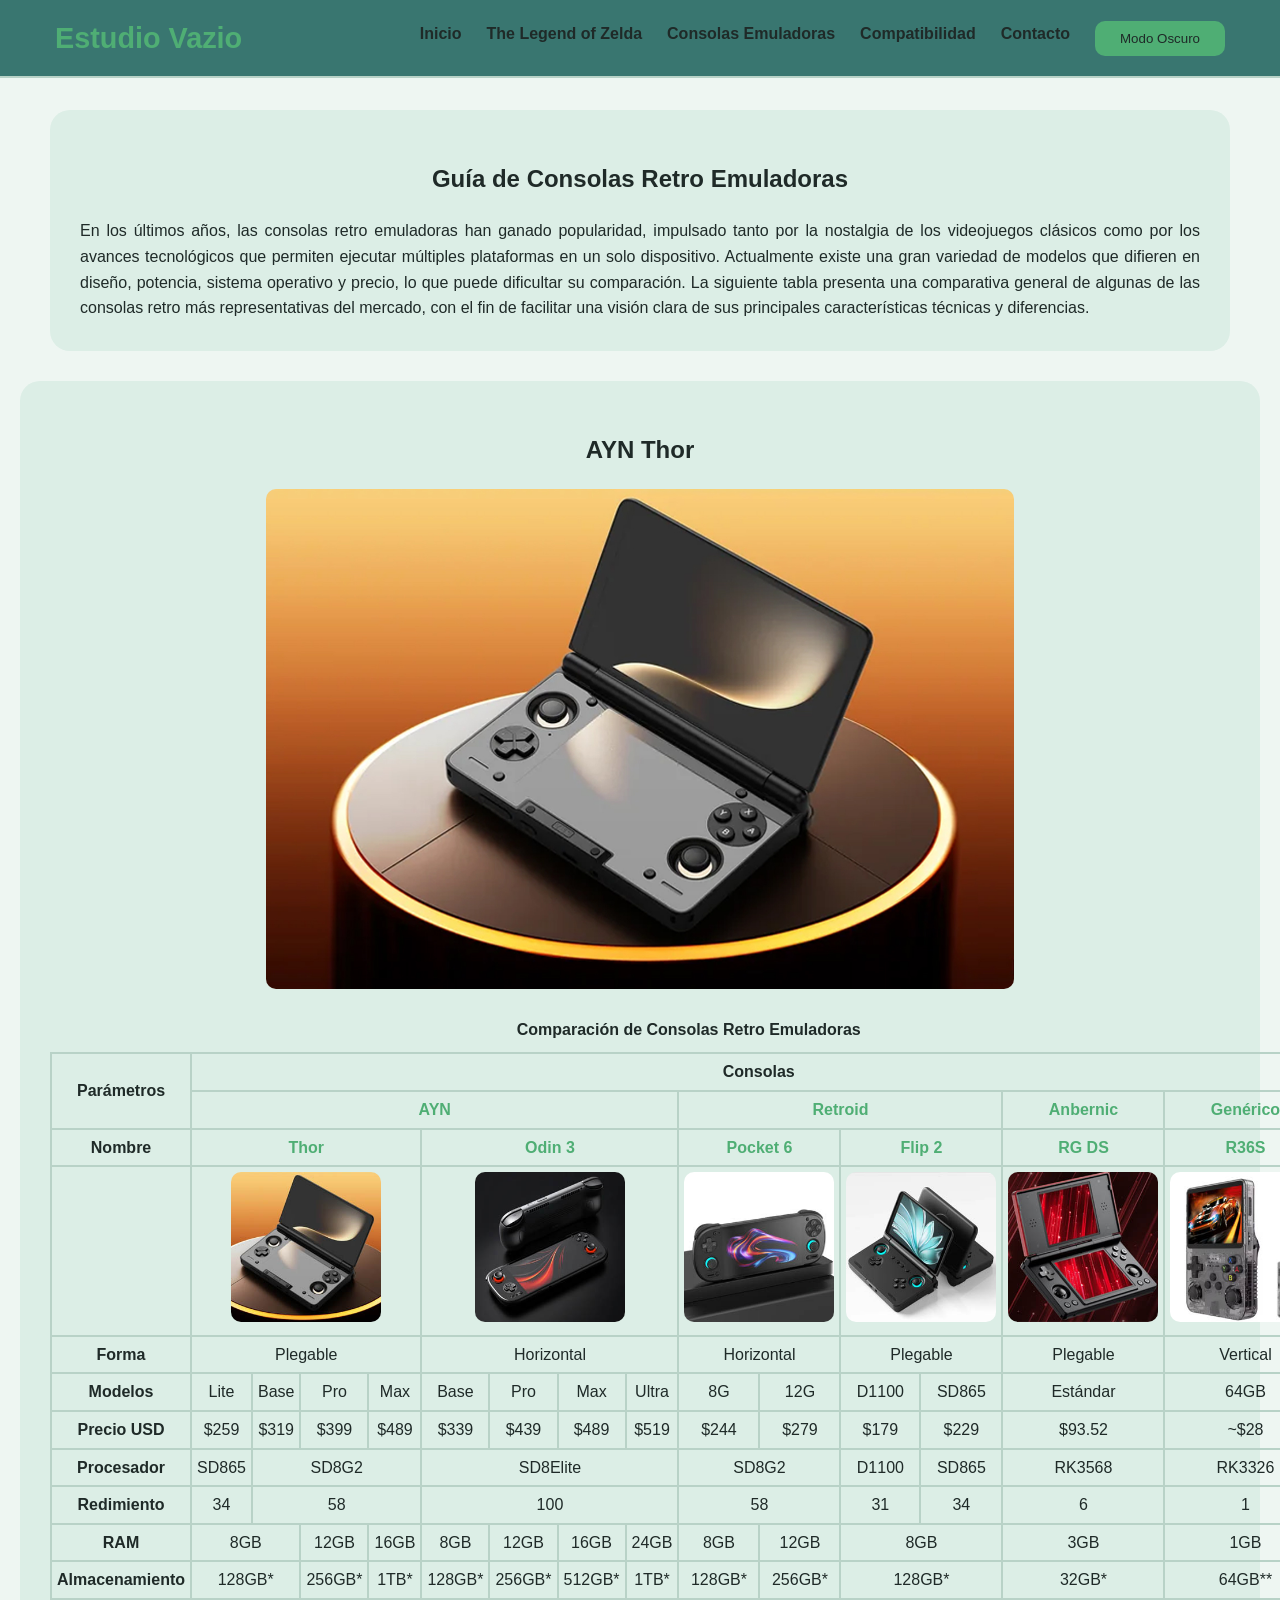
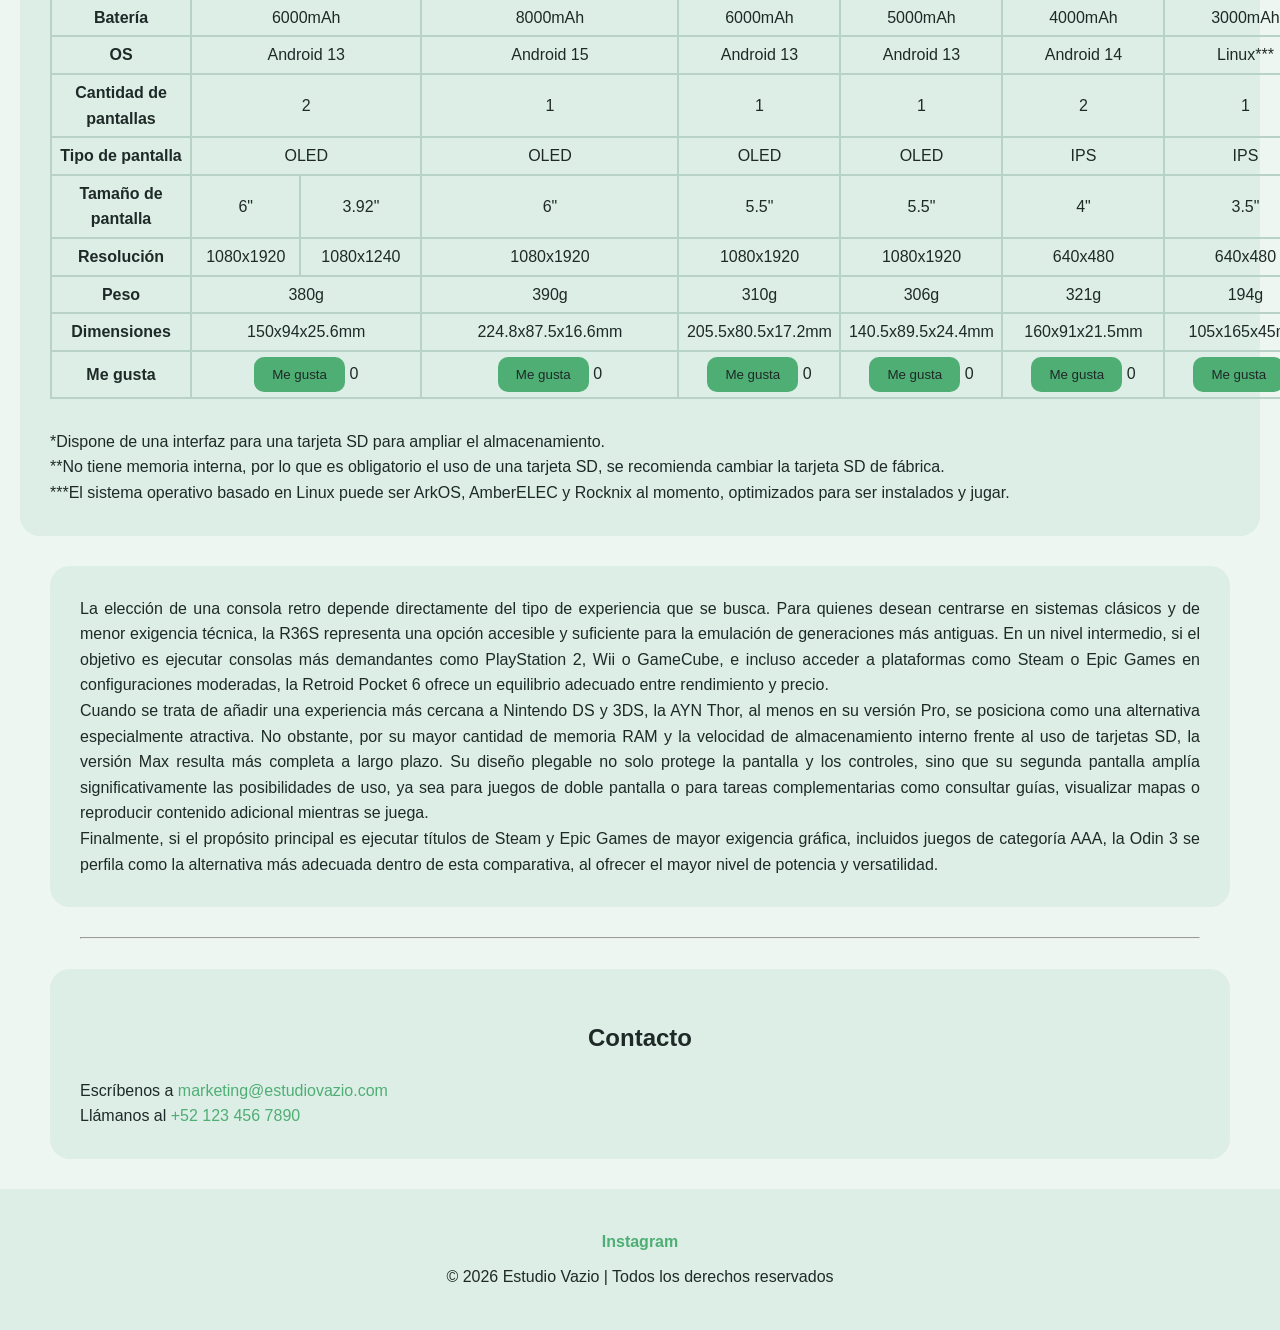
<file: public/guiaDeConsolasRetro.html>
<!DOCTYPE html>
<html lang="en">

<head>
    <meta charset="UTF-8">
    <meta name="viewport" content="width=device-width, initial-scale=1.0">
    <link rel="stylesheet" href="CSS/estilos.css">
    <title>estudio vazio</title>
</head>

<body>
    <header>
        <button id="arriba">↑</button>
        <aside>
            <a href="index.html" aria-current="page"><h1>Estudio Vazio</h1></a>
            <!-- NAVEGACIÓN GLOBAL -->
            <nav aria-label="Navegación principal">
                <a href="index.html" aria-current="page">Inicio</a>
                <a href="cronologiaZelda.html">The Legend of Zelda</a>
                <a href="guiaDeConsolasRetro.html">Consolas Emuladoras</a>
                <a href="juegos.html">Compatibilidad</a>
                <a href="contacto.html">Contacto</a>
                <button id="modo" onclick="cambiarModo()">Modo Oscuro</button>
            </nav>
        </aside>
    </header>
    <script src="js/scriptModoOscuro.js"></script>
    <main>
        <section class="intro">
            <h2>Guía de Consolas Retro Emuladoras</h2>
            <p style="text-align:justify;">
                En los últimos años, las consolas retro emuladoras han ganado popularidad, impulsado tanto por la
                nostalgia de los videojuegos clásicos como por los avances tecnológicos que permiten ejecutar múltiples
                plataformas en un solo dispositivo. Actualmente existe una gran variedad de modelos que difieren en
                diseño, potencia, sistema operativo y precio, lo que puede dificultar su comparación. La siguiente tabla
                presenta una comparativa general de algunas de las consolas retro más representativas del mercado, con
                el fin de facilitar una visión clara de sus principales características técnicas y diferencias.
            </p>
        </section>
        <section class="tabla">
            <figure class="imagenPrincipal">
                <h2 id="nombreConsola">AYN Thor</h2>
                <img src="Imagenes/ConsolasRetro/big-thor.jpg" id="principal" alt="Principal">
            </figure>
            <table>
                <caption>Comparación de Consolas Retro Emuladoras</caption>
                <thead>
                    <tr>
                        <th id="parametros" rowspan="2" scope="col">Parámetros</th>
                        <th id="consolas" colspan="17" scope="col">Consolas</th>
                    </tr>
                    <tr>
                        <th colspan="8" id="ayn" scope="colgroup"><a href="https://www.ayntec.com"
                                target="_blank">AYN</a></th>
                        <th colspan="4" id="retroid" scope="colgroud"><a href="https://www.goretroid.com"
                                target="_blank">Retroid</a></th>
                        <th id="anbernic" scope="colgroup"><a href="https://anbernic.com/en-es"
                                target="_blank">Anbernic</a></th>
                        <th id="generico" scope="col"><a href="https://consolar36s.com" target="_blank">Genérico</a>
                        </th>
                    </tr>
                </thead>
                <tbody>
                    <tr>
                        <th id="nombre" scope="row">Nombre</th>
                        <th headers="ayn" id="thor" colspan="4"><a href="https://www.ayntec.com/products/ayn-thor"
                                target="_blank">Thor</a></th>
                        <th headers="ayn" id="odin3" colspan="4"><a href="https://www.ayntec.com/products/ayn-odin-3"
                                target="_blank">Odin 3</a></th>
                        <th headers="retroid" id="pocket6" colspan="2"><a
                                href="https://www.goretroid.com/collections/frontpage/products/retroid-pocket-6-handheld"
                                target="_blank">Pocket 6</a></th>
                        <th headers="retroid" id="flip2" colspan="2"><a
                                href="https://www.goretroid.com/products/retroid-pocket-flip-2" target="_blank">Flip
                                2</a></th>
                        <th headers="anbernic" id="rgds"><a href="https://anbernic.com/es-es/products/rgds"
                                target="_blank">RG DS</a></th>
                        <th headers="generico" id="r36s"><a href="https://consolar36s.com" target="_blank">R36S</a></th>
                    </tr>
                    <tr>
                        <th id="imagen" scope="row"><!--Imagen--></th>

                        <!--AYN Thor-->
                        <td headers="imagen ayn thor" colspan="4">
                            <div>
                                <img src="Imagenes/ConsolasRetro/thor.jpg" alt="AYN Thor" 
                                    data-grande="Imagenes/ConsolasRetro/big-thor.jpg" 
                                    data-nombre="AYN Thor"
                                    onclick="cambiar(this)">
                            </div>
                        </td>
                        <!--AYN Odin 3-->
                        <td headers="imagen ayn odin3" colspan="4">
                            <div>
                                <img src="Imagenes/ConsolasRetro/odin3.jpg" alt="AYN Odin 3" 
                                    data-grande="Imagenes/ConsolasRetro/big-odin3.jpg" 
                                    data-nombre="AYN Odin 3"
                                    onclick="cambiar(this)">
                            </div>
                        </td>
                        <!--Retroid Pocket 6-->
                        <td headers="imagen retroid pocket6" colspan="2">
                            <div>
                                <img src="Imagenes/ConsolasRetro/pocket6.jpg" alt="Retroid Pocket 6" 
                                    data-grande="Imagenes/ConsolasRetro/big-pocket6.jpg" 
                                    data-nombre="Retroid Pocket 6"
                                    onclick="cambiar(this)">
                            </div>
                        </td>
                        <!--Retroid Flip 2-->
                        <td headers="imagen retroid flip2" colspan="2">
                            <div>
                                <img src="Imagenes/ConsolasRetro/flip2.jpg" alt="Retroid Flip 2" 
                                    data-grande="Imagenes/ConsolasRetro/big-flip2.jpg" 
                                    data-nombre="Retroid Flip 2"
                                    onclick="cambiar(this)">
                            </div>
                        </td>
                        <!--Anbernic RG DS-->
                        <td headers="imagen anbernic rgds">
                            <div>
                                <img src="Imagenes/ConsolasRetro/rgds.jpg" alt="Anbernic RG DS" 
                                    data-grande="Imagenes/ConsolasRetro/big-rgds.jpg" 
                                    data-nombre="Anbernic RG DS"
                                    onclick="cambiar(this)">
                            </div>
                        </td>
                        <!--R36S-->
                        <td headers="imagen generico r36s">
                            <div>
                                <img src="Imagenes/ConsolasRetro/r36s.jpg" alt="R36S" 
                                    data-grande="Imagenes/ConsolasRetro/big-r36s.jpg" 
                                    data-nombre="R36S"
                                    onclick="cambiar(this)">
                            </div>
                        </td>
                    </tr>
                    <tr>
                        <th id="forma" scope="row">Forma</th>

                        <!--AYN Thor-->
                        <td headers="forma ayn thor" colspan="4"">Plegable</td>
                        <!--AYN Odin 3-->
                        <td headers=" forma ayn odin3" colspan="4"">Horizontal</td>
                        <!--Retroid Pocket 6-->
                        <td headers=" forma retroid pocket6" colspan="2">Horizontal</td>
                        <!--Retroid Flip 2-->
                        <td headers="forma retroid flip2" colspan="2">Plegable</td>
                        <!--Anbernic RG DS-->
                        <td headers="forma anbernic rgds">Plegable</td>
                        <!--R36s-->
                        <td headers="forma generico r36s">Vertical</td>
                    </tr>
                    <tr>
                        <th id="modelos" scope="row">Modelos</th>

                        <!--AYN Thor-->
                        <td headers="modelos ayn thor">Lite</td>
                        <td headers="modelos ayn thor">Base</td>
                        <td headers="modelos ayn thor">Pro</td>
                        <td headers="modelos ayn thor">Max</td>
                        <!--AYN Odin 3-->
                        <td headers="modelos ayn odin3">Base</td>
                        <td headers="modelos ayn odin3">Pro</td>
                        <td headers="modelos ayn odin3">Max</td>
                        <td headers="modelos ayn odin3">Ultra</td>
                        <!--Retroid Pocket 6-->
                        <td headers="modelos retroid pocket6">8G</td>
                        <td headers="modelos retroid pocket6">12G</td>
                        <!--Retroid Flip 2-->
                        <td headers="modelos retroid flip2">D1100</td>
                        <td headers="modelos retroid flip2">SD865</td>
                        <!--Anbernic RG DS-->
                        <td headers="modelos anbernic rgds">Estándar</td>
                        <!--R36S-->
                        <td headers="modelos generico r36s">64GB</td>
                    </tr>

                    <tr>
                        <th id="precio" scope="row">Precio USD</th>

                        <!--AYN Thor-->
                        <td headers="precio ayn thor">$259</td>
                        <td headers="precio ayn thor">$319</td>
                        <td headers="precio ayn thor">$399</td>
                        <td headers="precio ayn thor">$489</td>
                        <!--AYN Odin 3-->
                        <td headers="precio ayn odin3">$339</td>
                        <td headers="precio ayn odin3">$439</td>
                        <td headers="precio ayn odin3">$489</td>
                        <td headers="precio ayn odin3">$519</td>
                        <!--Retroid Pocket 6-->
                        <td headers="precio retroid pocket6">$244</td>
                        <td headers="precio retroid pocket6">$279</td>
                        <!--Retroid Flip 2-->
                        <td headers="precio retroid flip2">$179</td>
                        <td headers="precio retroid flip2">$229</td>
                        <!--Anbernic RG DS-->
                        <td headers="precio anbernic rgds">$93.52</td>
                        <!--R36S-->
                        <td headers="precio generico r36s">~$28</td>
                    </tr>
                    <tr>
                        <th id="Procesador" scope="row">Procesador</th>

                        <!--AYN Thor-->
                        <td headers="procesador ayn thor">SD865</td>
                        <td headers="procesador ayn thor" colspan="3">SD8G2</td>
                        <!--AYN Odin 3-->
                        <td headers="procesador ayn odin3" colspan="4">SD8Elite</td>
                        <!--Retroid Pocket 6-->
                        <td headers="procesador retroid pocket6" colspan="2">SD8G2</td>
                        <!--Retroid Flip 2-->
                        <td headers="procesador retroid flip2">D1100</td>
                        <td headers="procesador retroid flip2">SD865</td>
                        <!--Anbernic RG DS-->
                        <td headers="procesador anbernic rgds">RK3568</td>
                        <!--R36S-->
                        <td headers="procesador generico r36s">RK3326</td>
                    </tr>
                    <tr>
                        <th id="Redimiento" scope="row">Redimiento</th>

                        <!--AYN Thor-->
                        <td headers="redimiento ayn thor">34</td>
                        <td headers="redimiento ayn thor" colspan="3">58</td>
                        <!--AYN Thor-->
                        <td headers="redimiento ayn odin3" colspan="4">100</td>
                        <!--Retroid Pocket 6-->
                        <td headers="redimiento retroid pocket6" colspan="2">58</td>
                        <!--Retroid Flip 2-->
                        <td headers="redimiento retroid pocket6">31</td>
                        <td headers="redimiento retroid pocket6">34</td>
                        <!--Anbernic RG DS-->
                        <td headers="redimiento anbernic rg ds">6</td>
                        <!--R36S-->
                        <td headers="redimiento generico r36s">1</td>
                    </tr>
                    <tr>
                        <th id="ram" scope="row">RAM</th>

                        <!--AYN Thor-->
                        <td colspan="2" style="text-align: center;">8GB</td>
                        <td headers="ram ayn thor">12GB</td>
                        <td headers="ram ayn thor">16GB</td>
                        <!--AYN Odin 3-->
                        <td headers="ram ayn odin3">8GB</td>
                        <td headers="ram ayn odin3">12GB</td>
                        <td headers="ram ayn odin3">16GB</td>
                        <td headers="ram ayn odin3">24GB</td>
                        <!--Retroid Pocket 6-->
                        <td headers="ram retroid pocket6">8GB</td>
                        <td headers="ram retroid pocket6">12GB</td>
                        <!--Retroid Flip 2-->
                        <td headers="ram retroid flip2" colspan="2">8GB</td>
                        <!--Anbernic RG DS-->
                        <td headers="ram anbernic rgds">3GB</td>
                        <!--R36S-->
                        <td headers="ram generico r36s">1GB</td>
                    </tr>
                    <tr>
                        <th id="almacenamiento" scope="row">Almacenamiento</th>

                        <!--AYN Thor-->
                        <td colspan="2" style="text-align: center;">128GB*</td>
                        <td headers="almacenamiento ayn thor">256GB*</td>
                        <td headers="almacenamiento ayn thor">1TB*</td>
                        <!--AYN Odin 3-->
                        <td headers="almacenamiento ayn odin3">128GB*</td>
                        <td headers="almacenamiento ayn odin3">256GB*</td>
                        <td headers="almacenamiento ayn odin3">512GB*</td>
                        <td headers="almacenamiento ayn odin3">1TB*</td>
                        <!--Retroid Pocket 6-->
                        <td headers="almacenamiento retroid pocket6">128GB*</td>
                        <td headers="almacenamiento retroid pocket6">256GB*</td>
                        <!--Retroid Flip 2-->
                        <td headers="almacenamiento retroid flip2" colspan="2">128GB*</td>
                        <!--Anbernic RG DS-->
                        <td headers="almacenamiento anbernic rgds">32GB*</td>
                        <!--R36S-->
                        <td headers="almacenamiento generico r36s">64GB**</td>
                    </tr>
                    <tr>
                        <th id="batería" scope="row">Batería</th>

                        <!--AYN Thor-->
                        <td headers="bateria ayn thor" colspan="4">6000mAh</td>
                        <!--AYN Odin 3-->
                        <td headers="bateria ayn odin3" colspan="4">8000mAh</td>
                        <!--Retroid Pocket 6-->
                        <td headers="bateria retroid pocket6" colspan="2">6000mAh</td>
                        <!--Retroid Flip 2-->
                        <td headers="bateria retroid flip2" colspan="2">5000mAh</td>
                        <!--Anbernic RG DS-->
                        <td headers="bateria anbernic rgds">4000mAh</td>
                        <!--R36S-->
                        <td headers="bateria generico r36s">3000mAh</td>
                    </tr>
                    <tr>
                        <th id="os" scope="row">OS</th>

                        <!--AYN Thor-->
                        <td headers="os ayn thor" colspan="4">Android 13</td>
                        <!--AYN Odin 3-->
                        <td headers="os ayn odin3" colspan="4">Android 15</td>
                        <!--Retroid Pocket 6-->
                        <td headers="os retroid pocket6" colspan="2">Android 13</td>
                        <!--Retroid Flip 2-->
                        <td headers="os retroid flip2" colspan="2">Android 13</td>
                        <!--Anbernic RG DS-->
                        <td headers="os anbernic rgds">Android 14</td>
                        <!--R36S-->
                        <td headers="os generico r36s">Linux***</td>
                    </tr>
                    <tr>
                        <th id="cantPantallas" scope="row">Cantidad de pantallas</th>

                        <!--AYN Thor-->
                        <td headers="cantPantallas ayn thor" colspan="4">2</td>
                        <!--AYN Odin 3-->
                        <td headers="cantPantallas ayn odin3" colspan="4">1</td>
                        <!--Retroid Pocket 6-->
                        <td headers="cantPantallas retroid pocket6" colspan="2">1</td>
                        <!--Retroid Flip 2-->
                        <td headers="cantPantallas retroid flip2" colspan="2">1</td>
                        <!--Anbernic RG DS-->
                        <td headers="cantPantallas anbernic rgds">2</td>
                        <!--R36S-->
                        <td headers="cantPantallas generico r36s">1</td>
                    </tr>
                    <tr>
                        <th id="tipoPantalla" scope="row">Tipo de pantalla</th>

                        <!--AYN Thor-->
                        <td headers="tipoPantalla ayn thor" colspan="4">OLED</td>
                        <!--AYN Odin 3-->
                        <td headers="tipoPantalla ayn odin3" colspan="4">OLED</td>
                        <!--Retroid Pocket 6-->
                        <td headers="tipoPantalla retroid pocket6" colspan="2">OLED</td>
                        <!--Retroid Flip 2-->
                        <td headers="tipoPantalla retroid flip2" colspan="2">OLED</td>
                        <!--Anbernic RG DS-->
                        <td headers="tipoPantalla anbernic rgds">IPS</td>
                        <!--R36S-->
                        <td headers="tipoPantalla generico r36s">IPS</td>
                    </tr>
                    <tr>
                        <th id="tamPantalla" scope="row">Tamaño de pantalla</th>

                        <!--AYN Thor-->
                        <td headers="tamPantalla ayn thor" colspan="2">6"</td>
                        <td headers="tamPantalla ayn thor" colspan="2">3.92"</td>
                        <!--AYN Odin 3-->
                        <td headers="tamPantalla ayn odin3" colspan="4">6"</td>
                        <!--Retroid Pocket 6-->
                        <td headers="tamPantalla retroid pocket6" colspan="2">5.5"</td>
                        <!--Retroid Flip 2-->
                        <td headers="tamPantalla retroid flip2" colspan="2">5.5"</td>
                        <!--Anbernic RG DS-->
                        <td headers="tamPantalla anbernic rgds">4"</td>
                        <!--R36S-->
                        <td headers="tamPantalla generico r36s">3.5"</td>
                    </tr>
                    <tr>
                        <th id="resolucion" scope="row">Resolución</th>

                        <!--AYN Thor-->
                        <td headers="resolucion ayn thor" colspan="2">1080x1920</td>
                        <td headers="resolucion ayn thor" colspan="2">1080x1240</td>
                        <!--AYN Odin 3-->
                        <td headers="resolucion ayn odin3" colspan="4">1080x1920</td>
                        <!--Retroid Pocket 6-->
                        <td headers="resolucion retroid pocket6" colspan="2">1080x1920</td>
                        <!--Retroid Flip 2-->
                        <td headers="resolucion retroid flip2" colspan="2">1080x1920</td>
                        <!--Anbernic RG DS-->
                        <td headers="resolucion anbernic rgds">640x480</td>
                        <!--R36S-->
                        <td headers="resolucion generico r36s">640x480</td>
                    </tr>
                    <tr>
                        <th id="peso" scope="row">Peso</th>

                        <!--AYN Thor-->
                        <td headers="peso ayn thor" colspan="4">380g</td>
                        <!--AYN Odin 3-->
                        <td headers="peso ayn odin3" colspan="4">390g</td>
                        <!--Retroid Pocket 6-->
                        <td headers="peso retroid pocket6" colspan="2">310g</td>
                        <!--Retroid Flip 2-->
                        <td headers="peso retroid flip2" colspan="2">306g</td>
                        <!--Anbernic RG DS-->
                        <td headers="peso anbernic rgds">321g</td>
                        <!--R36S-->
                        <td headers="peso generico r36s">194g</td>
                    </tr>
                    <tr>
                        <th id="dimensiones" scope="row">Dimensiones</th>

                        <!--AYN Thor-->
                        <td headers="dimensiones ayn thor" colspan="4">150x94x25.6mm</td>
                        <!--AYN Odin 3-->
                        <td headers="dimensiones ayn odin3" colspan="4">224.8x87.5x16.6mm</td>
                        <!--Retroid Pocket 6-->
                        <td headers="dimensiones retroid pocket6" colspan="2">205.5x80.5x17.2mm</td>
                        <!--Retroid Flip 2-->
                        <td headers="dimensiones retroid pocket6" colspan="2">140.5x89.5x24.4mm</td>
                        <!--Anbernic RG DS-->
                        <td headers="dimensiones anbernic rgds">160x91x21.5mm</td>
                        <!--R36S-->
                        <td headers="dimensiones generico r36s">105x165x45mm</td>
                    </tr>
                    <tr>
                        <th scope="row">Me gusta</th>

                        <td colspan="4">
                            <button class="like-btn" data-consola="Thor">Me gusta</button>
                            <span class="like-count">0</span>
                        </td>

                        <td colspan="4">
                            <button class="like-btn" data-consola="Odin3">Me gusta</button>
                            <span class="like-count">0</span>
                        </td>

                        <td colspan="2">
                            <button class="like-btn" data-consola="Pocket6">Me gusta</button>
                            <span class="like-count">0</span>
                        </td>

                        <td colspan="2">
                            <button class="like-btn" data-consola="Flip2">Me gusta</button>
                            <span class="like-count">0</span>
                        </td>

                        <td>
                            <button class="like-btn" data-consola="RGDS">Me gusta</button>
                            <span class="like-count">0</span>
                        </td>

                        <td>
                            <button class="like-btn" data-consola="R36S">Me gusta</button>
                            <span class="like-count">0</span>
                        </td>
                    </tr>
                </tbody>
            </table>
            <article>
            <p>
                    *Dispone de una interfaz para una tarjeta SD para ampliar el almacenamiento.
                </p>
                <p>
                    **No tiene memoria interna, por lo que es obligatorio el uso de una tarjeta SD, se recomienda cambiar la tarjeta SD de fábrica.
                </p>
                <p>
                    ***El sistema operativo basado en Linux puede ser ArkOS, AmberELEC y Rocknix al momento, optimizados para ser instalados y jugar.
                </p>
                </article>
            </section>
            
            <section>
                <article>
                    <p>
                        La elección de una consola retro depende directamente del tipo de experiencia que se busca. Para quienes desean centrarse en sistemas clásicos y de menor exigencia técnica, la R36S representa una opción accesible y suficiente para la emulación de generaciones más antiguas. En un nivel intermedio, si el objetivo es ejecutar consolas más demandantes como PlayStation 2, Wii o GameCube, e incluso acceder a plataformas como Steam o Epic Games en configuraciones moderadas, la Retroid Pocket 6 ofrece un equilibrio adecuado entre rendimiento y precio.
                    </p>
                    <p>
                        Cuando se trata de añadir una experiencia más cercana a Nintendo DS y 3DS, la AYN Thor, al menos en su versión Pro, se posiciona como una alternativa especialmente atractiva. No obstante, por su mayor cantidad de memoria RAM y la velocidad de almacenamiento interno frente al uso de tarjetas SD, la versión Max resulta más completa a largo plazo. Su diseño plegable no solo protege la pantalla y los controles, sino que su segunda pantalla amplía significativamente las posibilidades de uso, ya sea para juegos de doble pantalla o para tareas complementarias como consultar guías, visualizar mapas o reproducir contenido adicional mientras se juega.
                    </p>
                    <p>
                        Finalmente, si el propósito principal es ejecutar títulos de Steam y Epic Games de mayor exigencia gráfica, incluidos juegos de categoría AAA, la Odin 3 se perfila como la alternativa más adecuada dentro de esta comparativa, al ofrecer el mayor nivel de potencia y versatilidad.
                    </p>
                </article>
            </section>
        <hr>
        <section id="enlaces">
            <aside>
                <h2>Contacto</h2>
                <p>
                    Escríbenos a
                    <a href="mailto:info@ejemplo.com?subject=Consulta&body=Hola">
                        marketing@estudiovazio.com
                    </a>
                </p>

                <p>
                    Llámanos al
                    <a href="tel:+521234567890">+52 123 456 7890</a>
                </p>
            </aside>
        </section>
    </main>
    <footer>
        <nav aria-label="Navegación del pie de página">
            <a href="https://www.instagram.com/p/B9NX8m5nA4o/" target="_blank" rel="external noopener">
                Instagram
            </a>
        </nav>

        <p>&copy; 2026 Estudio Vazio | Todos los derechos reservados</p>
    </footer>
    <script src="js/script.js"></script>
</body>
<script src="js/app.js"></script>

</html>
</file>
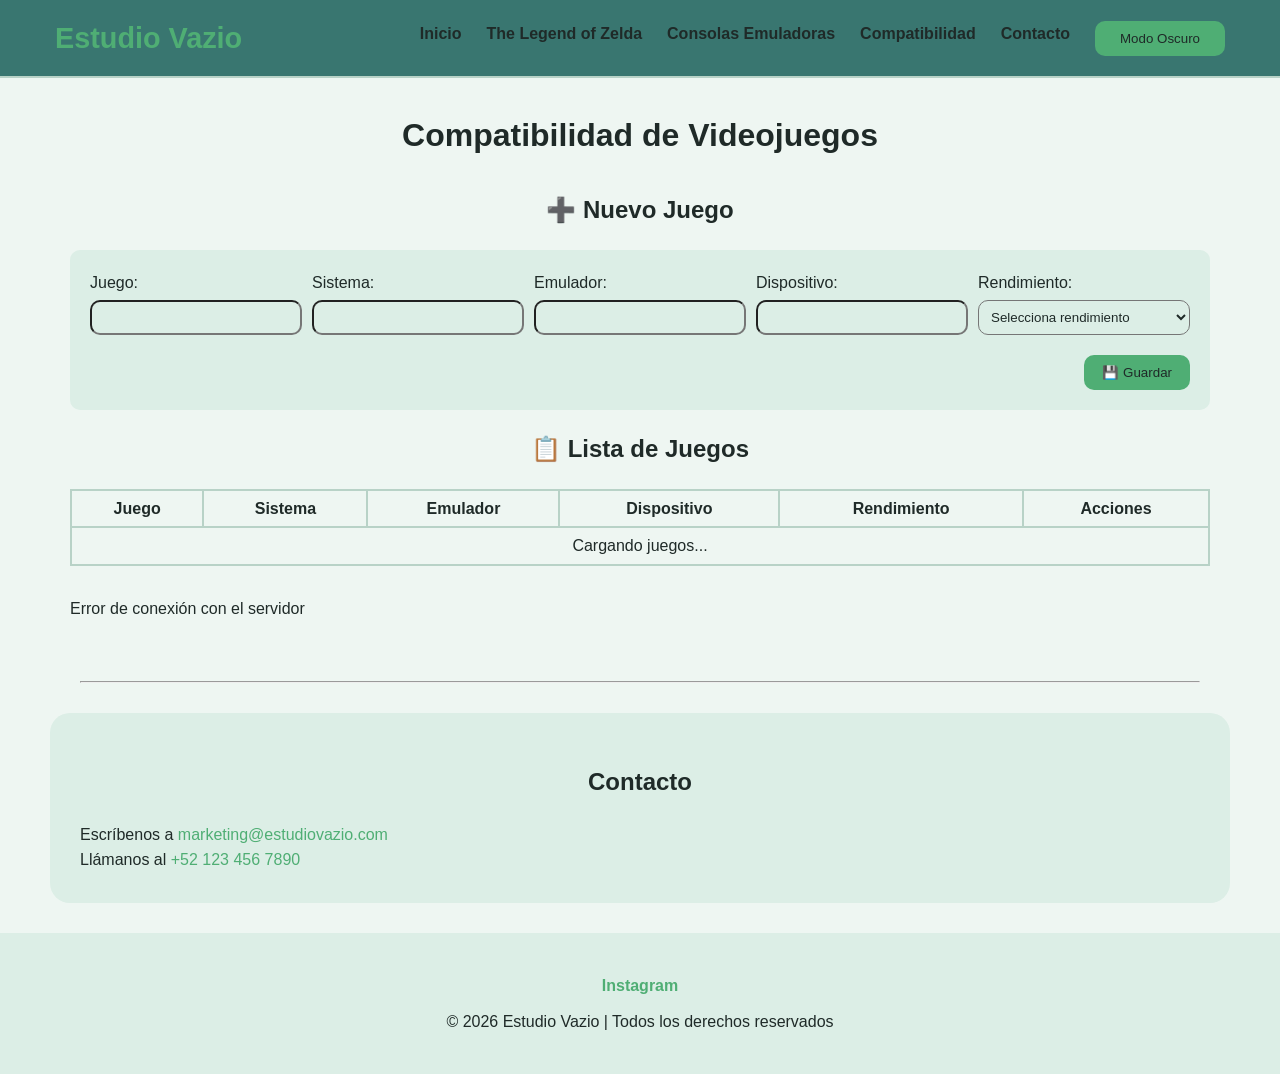
<file: public/juegos.html>
<!DOCTYPE html>
<html lang="es">

<head>
    <meta charset="UTF-8">
    <meta name="viewport" content="width=device-width, initial-scale=1.0">
    <title>estudio vazio</title>
    <link rel="stylesheet" href="CSS/estilos.css">
</head>

<body>

    <header>
        <button id="arriba">↑</button>
        <aside>
            <a href="index.html" aria-current="page"><h1>Estudio Vazio</h1></a>
            <!-- NAVEGACIÓN GLOBAL -->
            <nav aria-label="Navegación principal">
                <a href="index.html" aria-current="page">Inicio</a>
                <a href="cronologiaZelda.html">The Legend of Zelda</a>
                <a href="guiaDeConsolasRetro.html">Consolas Emuladoras</a>
                <a href="juegos.html">Compatibilidad</a>
                <a href="contacto.html">Contacto</a>
                <button id="modo" onclick="cambiarModo()">Modo Oscuro</button>
            </nav>
        </aside>
    </header>

    <script src="js/scriptModoOscuro.js"></script>
    <main>
        <div class="container">
            <h1>Compatibilidad de Videojuegos</h1>

            <!-- FORMULARIO -->
            <div class="formulario">
                <h2 id="formTitulo">➕ Nuevo Juego</h2>

                <form id="form">
                    <div class="campo">
                        <label>Juego:</label>
                        <input type="text" id="juego" required>
                    </div>

                    <div class="campo">
                        <label>Sistema:</label>
                        <input type="text" id="sistema" required>
                    </div>

                    <div class="campo">
                        <label>Emulador:</label>
                        <input type="text" id="emulador" required>
                    </div>

                    <div class="campo">
                        <label>Dispositivo:</label>
                        <input type="text" id="dispositivo" required>
                    </div>

                    <div class="campo">
                        <label>Rendimiento:</label>
                        <select id="rendimiento" required>
                            <option value="">Selecciona rendimiento</option>
                            <option value="Perfecto">Perfecto</option>
                            <option value="Genial">Genial</option>
                            <option value="Jugable">Jugable</option>
                            <option value="Pobre">Pobre</option>
                            <option value="Carga">Carga</option>
                            <option value="Nada">Nada</option>
                        </select>
                    </div>

                    <div class="acciones-form">
                        <button type="submit" id="btnGuardar" class="btn-guardar">💾 Guardar</button>
                    </div>
                </form>
            </div>

            <!-- TABLA -->
            <div class="tabla-container">
                <h2>📋 Lista de Juegos</h2>

                <table>
                    <thead>
                        <tr>
                            <th>Juego</th>
                            <th>Sistema</th>
                            <th>Emulador</th>
                            <th>Dispositivo</th>
                            <th>Rendimiento</th>
                            <th>Acciones</th>
                        </tr>
                    </thead>
                    <tbody id="cuerpoTabla"></tbody>
                </table>
            </div>

            <div id="mensaje" class="mensaje"></div>
        </div>

        <script src="js/app.js"></script>
    
        <hr>
        <section id="enlaces">
            <aside>
                <h2>Contacto</h2>
                <p>
                    Escríbenos a
                    <a href="mailto:info@ejemplo.com?subject=Consulta&body=Hola">
                        marketing@estudiovazio.com
                    </a>
                </p>

                <p>
                    Llámanos al
                    <a href="tel:+521234567890">+52 123 456 7890</a>
                </p>
            </aside>
        </section>
    </main>
    <footer>
        <nav aria-label="Navegación del pie de página">
            <a href="https://www.instagram.com/p/B9NX8m5nA4o/" target="_blank" rel="external noopener">
                Instagram
            </a>
        </nav>

        <p>&copy; 2026 Estudio Vazio | Todos los derechos reservados</p>
    </footer>
    <script src="js/script.js"></script>
</body>

</html>
</file>
<file: public/CSS/estilos.css>
/* =========================
VARIABLES DE COLOR
========================= */

:root {
    color-scheme: light;

    --bg: #eef6f2;
    --bg-sec: #dceee6;
    --bg-header: #397670;

    --primario: #4fae74;
    --secundario: #2c8f8f;

    --texto: #1f2a28;
    --borde: #b8d2c7;
}

.oscuro {
    color-scheme: dark;

    --bg: #0f2e2b;
    --bg-sec: #123a34;
    --bg-header: #133935;

    --primario: #5cc28a;
    --secundario: #3fa5a5;

    --texto: #e9f5f0;
    --borde: #214c45;
}

* {
    margin: 0;
    padding: 0;
    box-sizing: border-box;
}

body {
    font-family: Arial, Helvetica, sans-serif;
    background: var(--bg);
    color: var(--texto);
    line-height: 1.6;
}

.zelda {
    padding-top: 80px;
    display: grid;
    grid-template-columns: 300px 1fr;

    section, hr {
        grid-column: 2;
    }
}

header {
    position: fixed;
    top: 0;
    left: 0;
    width: 100%;
    background: var(--bg-header);
    border-bottom: 2px solid var(--borde);
    z-index: 1000;
}

header aside {
    max-width: 1200px;
    margin: auto;
    display: flex;
    align-items: center;
    justify-content: space-between;
    padding: 15px;

    a {
        text-decoration: none;
    }
}

header h1 {
    color: var(--primario);
    font-size: 1.8rem;
}

header nav {
    display: flex;
    gap: 25px;
}

nav a {
    text-decoration: none;
    color: var(--texto);
    font-weight: bold
}

nav a:hover {
    color: var(--primario);
    text-decoration: none;
}

nav[aria-labelledby="tocTitle"] {
    margin-top: 50px;
    margin-left: 20px;
    margin-bottom: -1000px;
    grid-column: 1;
    top: 80px;
}

main {
    padding-top: 80px;
}

section {
    margin-left: 50px;
    margin-right: 50px;
    margin-top: 30px;
    margin-bottom: 30px;
    background-color: var(--bg-sec);
    padding: 30px;
    border-radius: 20px;
}

hr {
    margin-top: 30px;
    margin-bottom: 30px;
    margin-left: 80px;
    margin-right: 80px;
}

figure img {
    margin-top: 30px;
}

section img {
    border-radius: 10px;
}

section video {
    border-radius: 10px;
}

section p {
    text-align: justify;
}

section a {
    color: var(--primario);
    text-decoration: none;
}

section a:hover {
    color: var(--secundario);
}

dl {
    text-align: center;
}

h2 {
    text-align: center;
    margin: 20px
}

audio {
    margin-bottom: 40px;
}

footer {
    background-color: var(--bg-sec);
    text-align: center;
    padding: 40px;

    nav {
        margin-left: 0;
        margin-bottom: 10px;
    }

    a {
        color: var(--primario);
        text-decoration: none;
    }

    a:hover {
        color: var(--secundario);
    }
}

table {
    width: 100%;
    border-collapse: collapse;
    margin-top: 20px;
    margin-bottom: 30px;
}

.tabla {
    margin-left: 20px;
    margin-right: 20px;
}

caption {
    font-weight: bold;
    margin-bottom: 10px;
}

th,
td {
    border: 2px solid var(--borde);
    padding: 5px;
    text-align: center;
    img {
        height: 150px;
    }
}

th {
    color: var(--texto);
}

section .enlaces {
    text-align: center;
}

li {
    margin-left: 60px;
    margin-top: 10px;
}

h3 {
    margin: 10px;
}

form {
    background: var(--bg-sec);
    padding: 20px;
    border-radius: 10px;
}

fieldset {
    border: 1px solid var(--borde);
    padding: 15px;
    margin-bottom: 20px;
}

input,
textarea,
select {
    padding: 8px;
    margin-top: 5px;
    background: var(--bg-sec);
    color: var(--texto);
    border-radius: 10px;
}

button {
    padding: 10px 18px;
    background: var(--primario);
    color: var(--texto);
    border: none;
    cursor: pointer;
    border-radius: 10px;
}

button:hover {
    background: var(--secundario);
}

#arriba {
    position:fixed;
    bottom: 20px;
    right: 20px;
}

#modo {
    width: 130px;
}

main .cartas:first-of-type {
    display: grid;
    grid-template-columns: 1fr 1fr;
    gap: 40px;
    justify-items: center;
    margin-left: 200px;
    margin-right: 200px;
}

.card {
    display: flex;
    flex-direction: column;
    align-items: center;
    text-decoration: none;
    background: var(--bg-sec);
    padding: 0px;
    border-radius: 10px;
    border: 1px solid var(--borde);
    color: var(--texto);
    width: 100%;
    max-width: 350px;
    transition: .2s;
}

.card:hover {
    transform: translateY(-5px);
    box-shadow: 0 8px 15px rgba(0, 0, 0, 0.15);
}

.card img {
    margin-top: 10px;
    border-radius: 6px;
}

#miniaturas {
    text-align: center;
}

.imagenPrincipal {
    text-align: center;
    margin:0;

    #principal {
        height: 500px;
        margin: 0;
    }
}

.contenedor {
    display: flex;
    flex-wrap: wrap;
    justify-content: center;
    gap: 10px;
    position: relative;
}

.tarjeta {
    text-align: center;
    cursor: pointer;
    
}

.tarjeta:not(.activa) {
        flex: 0 0 auto;
        order: 1;

        h2 {
            display: none;
        }
        img {
            height: 70px;
            width: 70px;
            object-fit: cover;
            opacity: 0.6;
        }
    }

.tarjeta.activa {
    flex: 0 0 100%;
    
    img {
        height: 400px;
    }
}

.botones {
    display: flex;
    justify-content: space-between;
}

.container {
    max-width: 1200px;
    margin: 0 auto;
    border-radius: 15px;
    padding: 30px;

    h1 {
        text-align: center;
        margin-bottom: 30px;
    }

    /* Contenedor del formulario */
    .formulario form {
        display: flex;
        flex-wrap: wrap;
        gap: 10px;
    }

    /* Cada campo */
    .campo {
        display: flex;
        flex-direction: column;
        min-width: 150px;
        flex: 1;
    }

    /* Inputs y select */
    .campo input,
    .campo select {
        width: 100%;
    }

    /* Botones alineados */
    .acciones-form {
        width: 100%;
        display: flex;
        justify-content: flex-end;
        margin-top: 10px;
    }
}

.rendimiento {
    text-align: center;
    padding: 4px 8px;
    border-radius: 6px;
    display: inline-block;
    font-size: 0.9em;
}

/* colores */
.rendimiento.perfecto { background: rgb(0, 180, 0); }
.rendimiento.genial   { background: rgb(0, 200, 120); }
.rendimiento.jugable  { background: rgb(255, 170, 0); }
.rendimiento.pobre    { background: rgb(255, 80, 80); }
.rendimiento.carga    { background: rgb(120, 120, 120); }
.rendimiento.nada     { background: rgb(196, 196, 196); }
</file>
